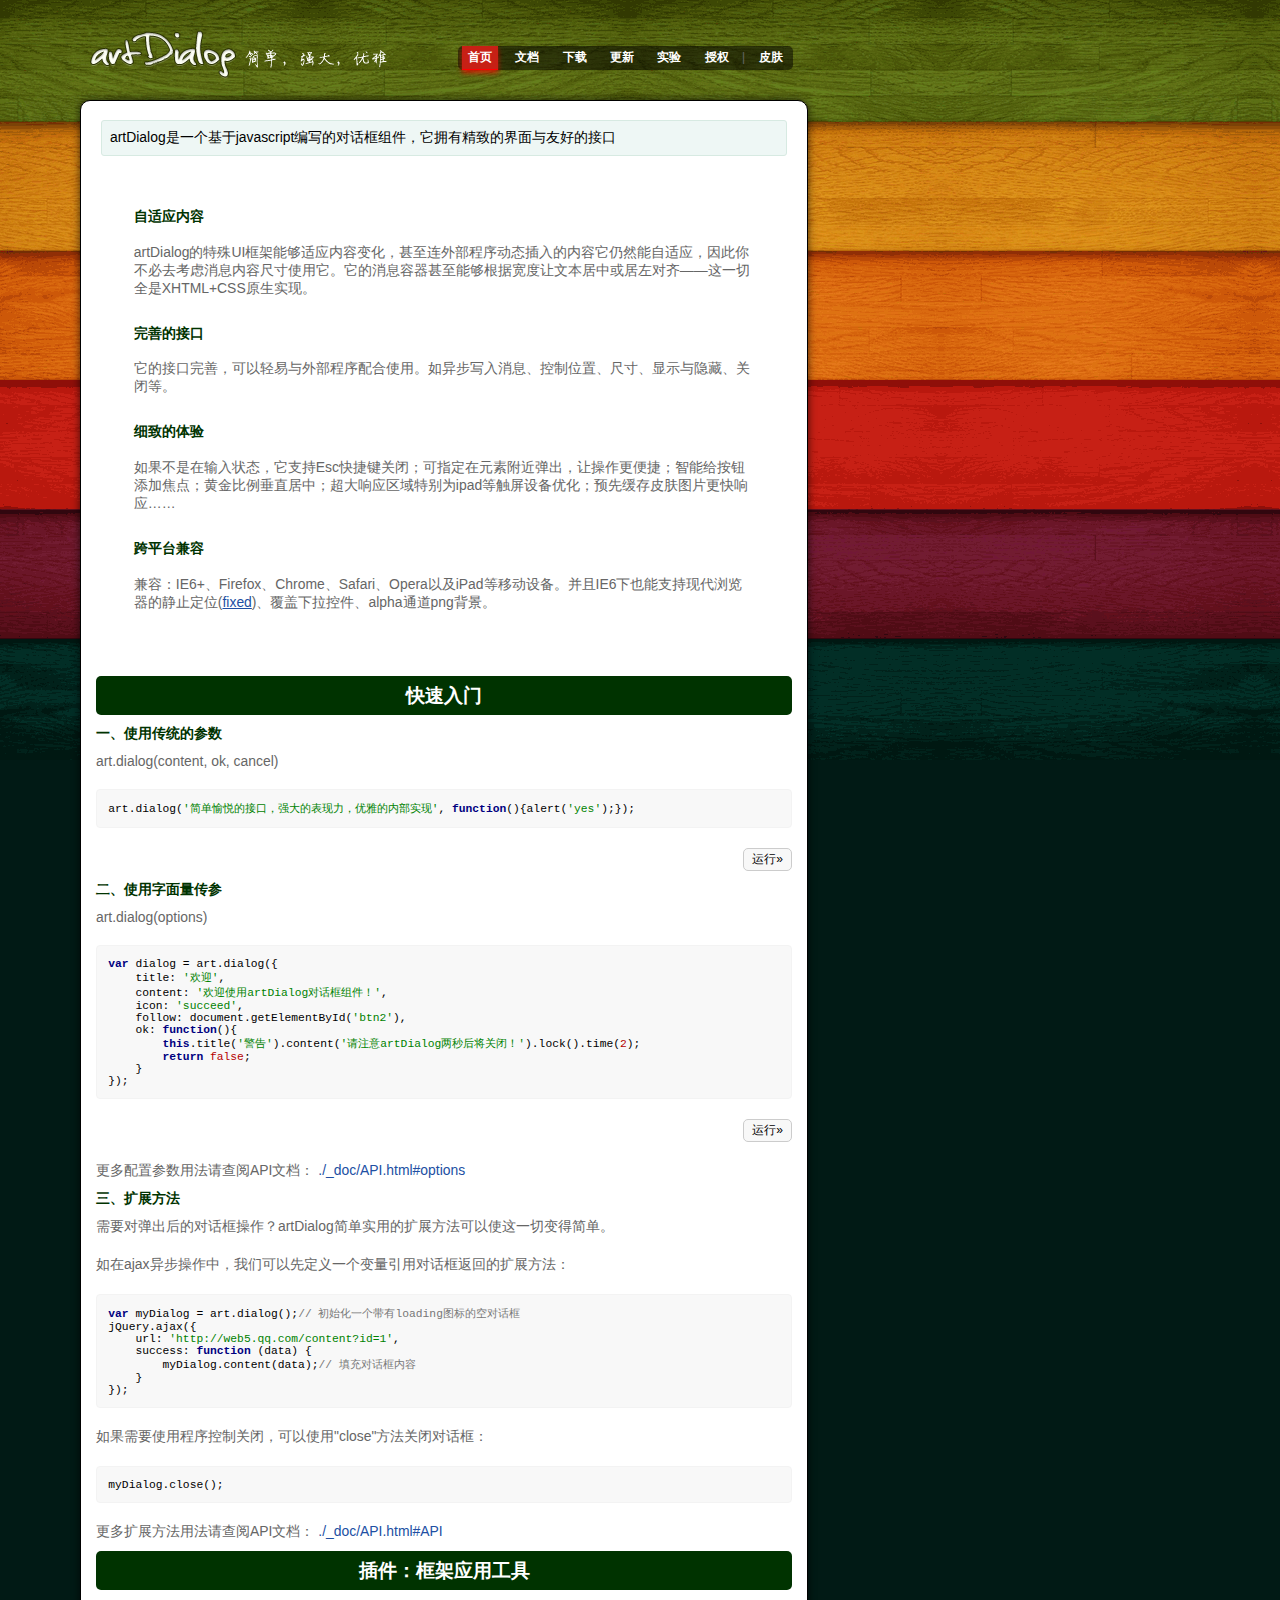
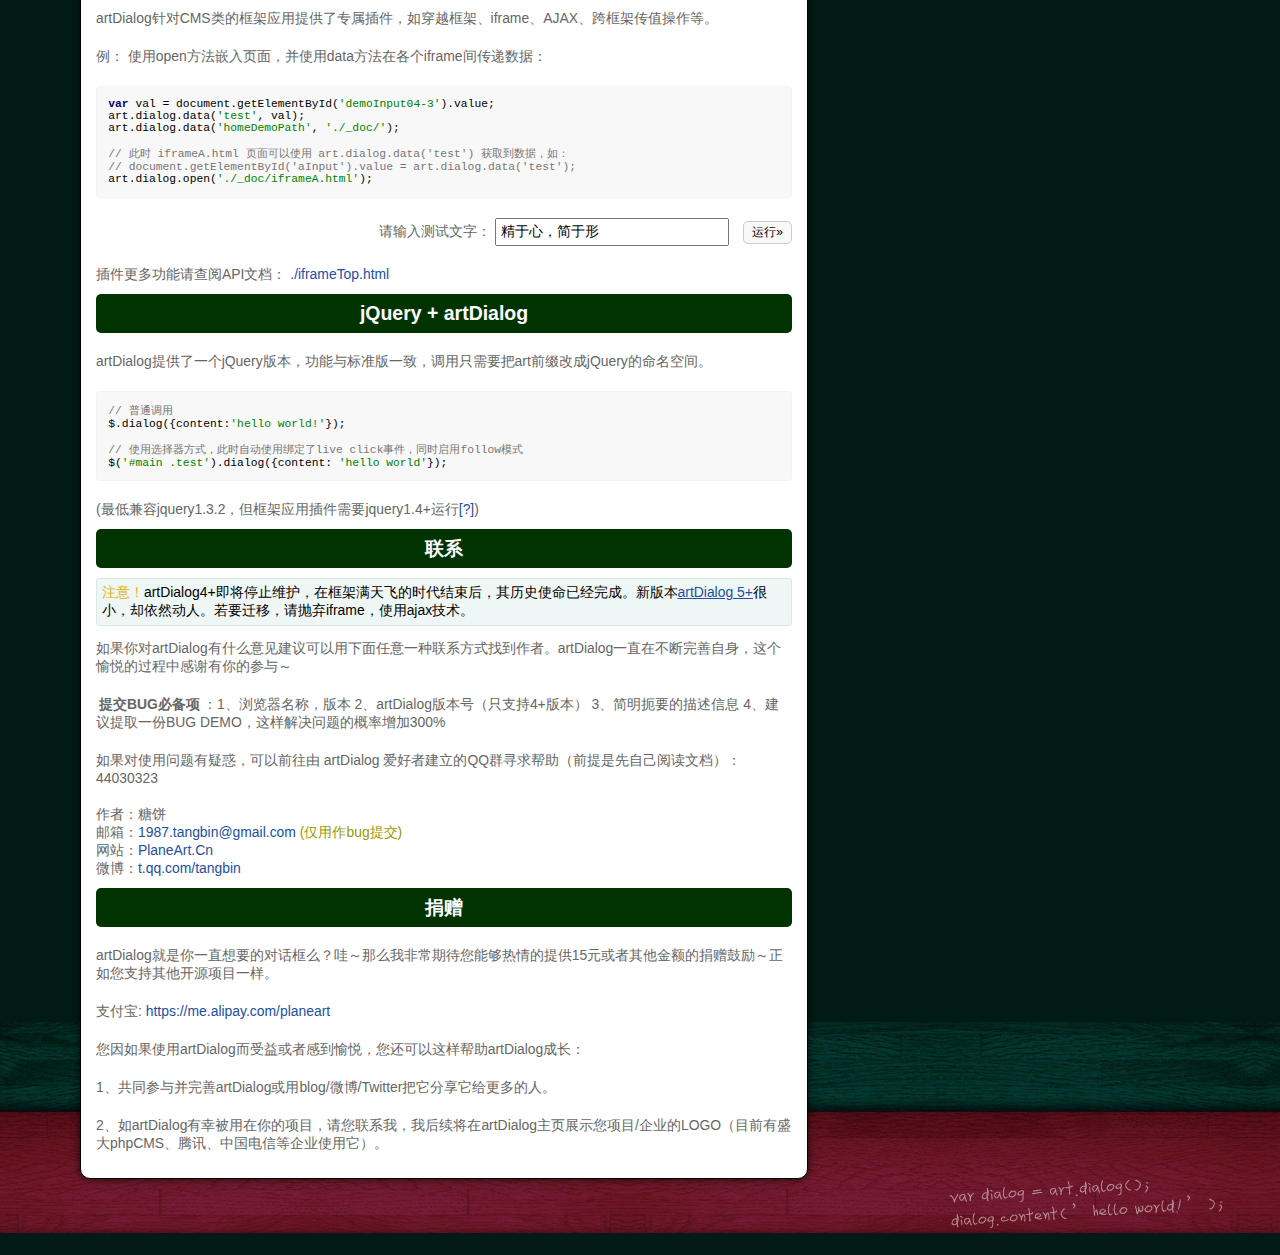
<file: src/TravelAgent.Web/TravelAgent.Web/artDialog/index.html>
<!DOCTYPE html PUBLIC "-//W3C//DTD XHTML 1.0 Transitional//EN" "http://www.w3.org/TR/xhtml1/DTD/xhtml1-transitional.dtd">
<html xmlns="http://www.w3.org/1999/xhtml">
<head>
<meta http-equiv="Content-Type" content="text/html; charset=utf-8" />
<title>artDialog</title>
<meta name="keywords" content="artDialog,javascript,dialog,jQuery" />
<meta name="description" content="artDialog是一个精巧的web对话框组件，压缩后只有十多KB，并且不依赖其他框架。" />
<script>
// skin demo
(function() {
	var _skin, _jQuery;
	var _search = window.location.search;
	if (_search) {
		_skin = _search.split('demoSkin=')[1];
		_jQuery = _search.indexOf('jQuery=true') !== -1;
		if (_jQuery) document.write('<scr'+'ipt src="jquery-1.6.2.min.js"></sc'+'ript>');
	};
	
	document.write('<scr'+'ipt src="artDialog.source.js?skin=' + (_skin || 'default') +'"></sc'+'ript>');
	window._isDemoSkin = !!_skin;
})();
</script>
<script src="./plugins/iframeTools.source.js"></script>
<script src="./_doc/demo.js"></script>
<script src="./_doc/highlight/highlight.pack.js"></script>
<script src="./_doc/highlight/languages/javascript.js"></script>
<script>
hljs.tabReplace = '    ';
hljs.initHighlightingOnLoad();
</script>
<link href="./_doc/demo.css" rel="stylesheet" type="text/css" />
<link rel="stylesheet" href="./_doc/highlight/styles/magula.css" />
</head>

<body>
<div id="doc">
  <div id="header">
    <h1 id="logo"><a href="index.html">artDialog</a></h1>
    <ul id="nav" class="nav">
      <li><a href="index.html" class="home">首页</a></li>
      <li><a href="./_doc/API.html" class="api">文档</a></li>
      <li><a href="./_doc/down.html" class="down">下载</a></li>
      <li><a href="./_doc/log.html" class="log">更新</a></li>
      <li><a href="./_doc/labs.html" class="labs">实验</a></li>
      <li><a href="./_doc/license.html" class="license">授权</a></li>
      |
      <li><a href="#" id="nav-skin">皮肤</a></li>
    </ul>
  </div>
  <div id="main">
    <div class="tips" style="margin:4px 5px; padding:8px; background:#EEF7F5; text-align:left; color:#000; border-radius:3px; border:1px solid #D7EAE2; ">artDialog是一个基于javascript编写的对话框组件，它拥有精致的界面与友好的接口</div>
    <dl class="about">
      <dt>自适应内容</dt>
      <dd>artDialog的特殊UI框架能够适应内容变化，甚至连外部程序动态插入的内容它仍然能自适应，因此你不必去考虑消息内容尺寸使用它。它的消息容器甚至能够根据宽度让文本居中或居左对齐——这一切全是XHTML+CSS原生实现。</dd>
      <dt>完善的接口</dt>
      <dd>它的接口完善，可以轻易与外部程序配合使用。如异步写入消息、控制位置、尺寸、显示与隐藏、关闭等。</dd>
      <dt>细致的体验</dt>
      <dd>如果不是在输入状态，它支持Esc快捷键关闭；可指定在元素附近弹出，让操作更便捷；智能给按钮添加焦点；黄金比例垂直居中；超大响应区域特别为ipad等触屏设备优化；预先缓存皮肤图片更快响应……</dd>
      <dt>跨平台兼容</dt>
      <dd>兼容：IE6+、Firefox、Chrome、Safari、Opera以及iPad等移动设备。并且IE6下也能支持现代浏览器的静止定位(<a href="http://www.planeart.cn/?p=877" target="_blank" title="阅读作者ie6Fixed相关博文" style="text-decoration:underline">fixed</a>)、<!--[if gte IE 7]><!-->覆盖下拉控件<!--<![endif]--><!--[if lt IE 7]><select><option>覆盖下拉控件</option></select><![endif]-->、alpha通道png背景。</dd>
    </dl>
    <h2>快速入门</h2>
    <h3>一、使用传统的参数</h3>
    <p>art.dialog(content, ok, cancel)</p>
    <div id="demoCode01">
      <pre><code class=" javascript">art.dialog('简单愉悦的接口，强大的表现力，优雅的内部实现', function(){alert('yes');});</code></pre>
    </div>
    <p class="buttons">
      <button class="runCode" id="btn1" title="btn1" name="demoCode01">运行&raquo;</button>
    </p>
    <h3>二、使用字面量传参</h3>
    <p>art.dialog(options)</p>
    <div id="demoCode02">
      <pre><code class=" javascript">var dialog = art.dialog({
    title: '欢迎',
	content: '欢迎使用artDialog对话框组件！',
	icon: 'succeed',
    follow: document.getElementById('btn2'),
    ok: function(){
        this.title('警告').content('请注意artDialog两秒后将关闭！').lock().time(2);
        return false;
    }
});
</code></pre>
    </div>
    <p class="buttons">
      <button class="runCode" id="btn2" title="btn2" name="demoCode02">运行&raquo;</button>
    </p>
    <p>更多配置参数用法请查阅API文档： <a href="./_doc/API.html#options">./_doc/API.html#options</a></p>
    <h3>三、扩展方法</h3>
    <p>需要对弹出后的对话框操作？artDialog简单实用的扩展方法可以使这一切变得简单。</p>
    <p>如在ajax异步操作中，我们可以先定义一个变量引用对话框返回的扩展方法：</p>
    <pre><code class=" javascript">var myDialog = art.dialog();// 初始化一个带有loading图标的空对话框
jQuery.ajax({
	url: 'http://web5.qq.com/content?id=1',
    success: function (data) {
        myDialog.content(data);// 填充对话框内容
    }
});
</code></pre>
    <p>如果需要使用程序控制关闭，可以使用"close"方法关闭对话框：</p>
    <pre><code class=" javascript">myDialog.close();</code></pre>
    <p>更多扩展方法用法请查阅API文档： <a href="./_doc/API.html#API">./_doc/API.html#API</a></p>
    <h2>插件：框架应用工具</h2>
    <p>artDialog针对CMS类的框架应用提供了专属插件，如穿越框架、iframe、AJAX、跨框架传值操作等。</p>
    <p>例： 使用open方法嵌入页面，并使用data方法在各个iframe间传递数据：</p>
    <div id="demoCode04-3">
      <pre><code class="javascript">var val = document.getElementById('demoInput04-3').value;
art.dialog.data('test', val);
art.dialog.data('homeDemoPath', './_doc/');

// 此时 iframeA.html 页面可以使用 art.dialog.data('test') 获取到数据，如：
// document.getElementById('aInput').value = art.dialog.data('test');
art.dialog.open('./_doc/iframeA.html');
</code></pre>
    </div>
    <p class="buttons"> 请输入测试文字：
      <input id="demoInput04-3" title="demoInput04-3" type="text" value="精于心，简于形" style="padding:4px; width:16em; margin-right:10px" />
      <button class="runCode" name="demoCode04-3">运行&raquo;</button>
    </p>
    <p>插件更多功能请查阅API文档： <a target="_blank" href="./iframeTop.html">./iframeTop.html</a></p>
    <h2>jQuery + artDialog</h2>
    <p>artDialog提供了一个jQuery版本，功能与标准版一致，调用只需要把art前缀改成jQuery的命名空间。</p>
    <pre><code class=" javascript">// 普通调用
$.dialog({content:'hello world!'});

// 使用选择器方式，此时自动使用绑定了live click事件，同时启用follow模式
$('#main .test').dialog({content: 'hello world'});</code></pre>
<p>(最低兼容jquery1.3.2，但框架应用插件需要jquery1.4+运行<a href="#?" title="jQuery版本小于1.4不能获取iframe内部尺寸，导致open方法无法自适应内容尺寸">[?]</a>)</p>
    <h2>联系</h2>


<div style="margin:4px 0; padding:5px; background:#EEF7F5; text-align:left; color:#000; border-radius:3px; border:1px solid #D7EAE2;" class="tips"><span style="color:#DFB113">注意！</span>artDialog4+即将停止维护，在框架满天飞的时代结束后，其历史使命已经完成。新版本<a href="https://github.com/aui/artDialog" style="text-decoration:underline;">artDialog 5+</a>很小，却依然动人。若要迁移，请抛弃iframe，使用ajax技术。</div>

    <p>如果你对artDialog有什么意见建议可以用下面任意一种联系方式找到作者。artDialog一直在不断完善自身，这个愉悦的过程中感谢有你的参与～</p>
    <p><strong>提交BUG必备项</strong>：1、浏览器名称，版本 2、artDialog版本号（只支持4+版本） 3、简明扼要的描述信息 4、建议提取一份BUG DEMO，这样解决问题的概率增加300%</p>
    <p>如果对使用问题有疑惑，可以前往由 artDialog 爱好者建立的QQ群寻求帮助（前提是先自己阅读文档）： 44030323 </p>
    <p>作者：糖饼<br />
      邮箱：<span id="myEmail"></span> <span style="color:#990">(仅用作bug提交)</span><br />
      网站：<a href="http://www.planeart.cn" target="_blank">PlaneArt.Cn</a><br />
      微博：<a href="http://t.qq.com/tangbin">t.qq.com/tangbin</a></p>
    <h2>捐赠</h2>
    <p>artDialog就是你一直想要的对话框么？哇～那么我非常期待您能够热情的提供15元或者其他金额的捐赠鼓励～正如您支持其他开源项目一样。</p>
    <p>支付宝: <a href="https://me.alipay.com/planeart" target="_blank">https://me.alipay.com/planeart</a></p>
    <p>您因如果使用artDialog而受益或者感到愉悦，您还可以这样帮助artDialog成长：</p>
    <p> 1、共同参与并完善artDialog或用blog/微博/Twitter把它分享它给更多的人。</p>
    <p> 2、如artDialog有幸被用在你的项目，请您联系我，我后续将在artDialog主页展示您项目/企业的LOGO（目前有盛大phpCMS、腾讯、中国电信等企业使用它）。</p>
  </div>
  <div id="footer"></div>
</div>
<script>
(function(){
	var myMail = 1987 + '.' + 'tangbin' + '@' + 'gmail.com';
	myMail = '<a href="mailto:' + myMail + '">' + myMail + '</a>';
	document.getElementById('myEmail').innerHTML = myMail;
	

})();
</script>
<script>_isDemoSkin && window._demoSkin && _demoSkin();</script>
</body>
</html>
</file>
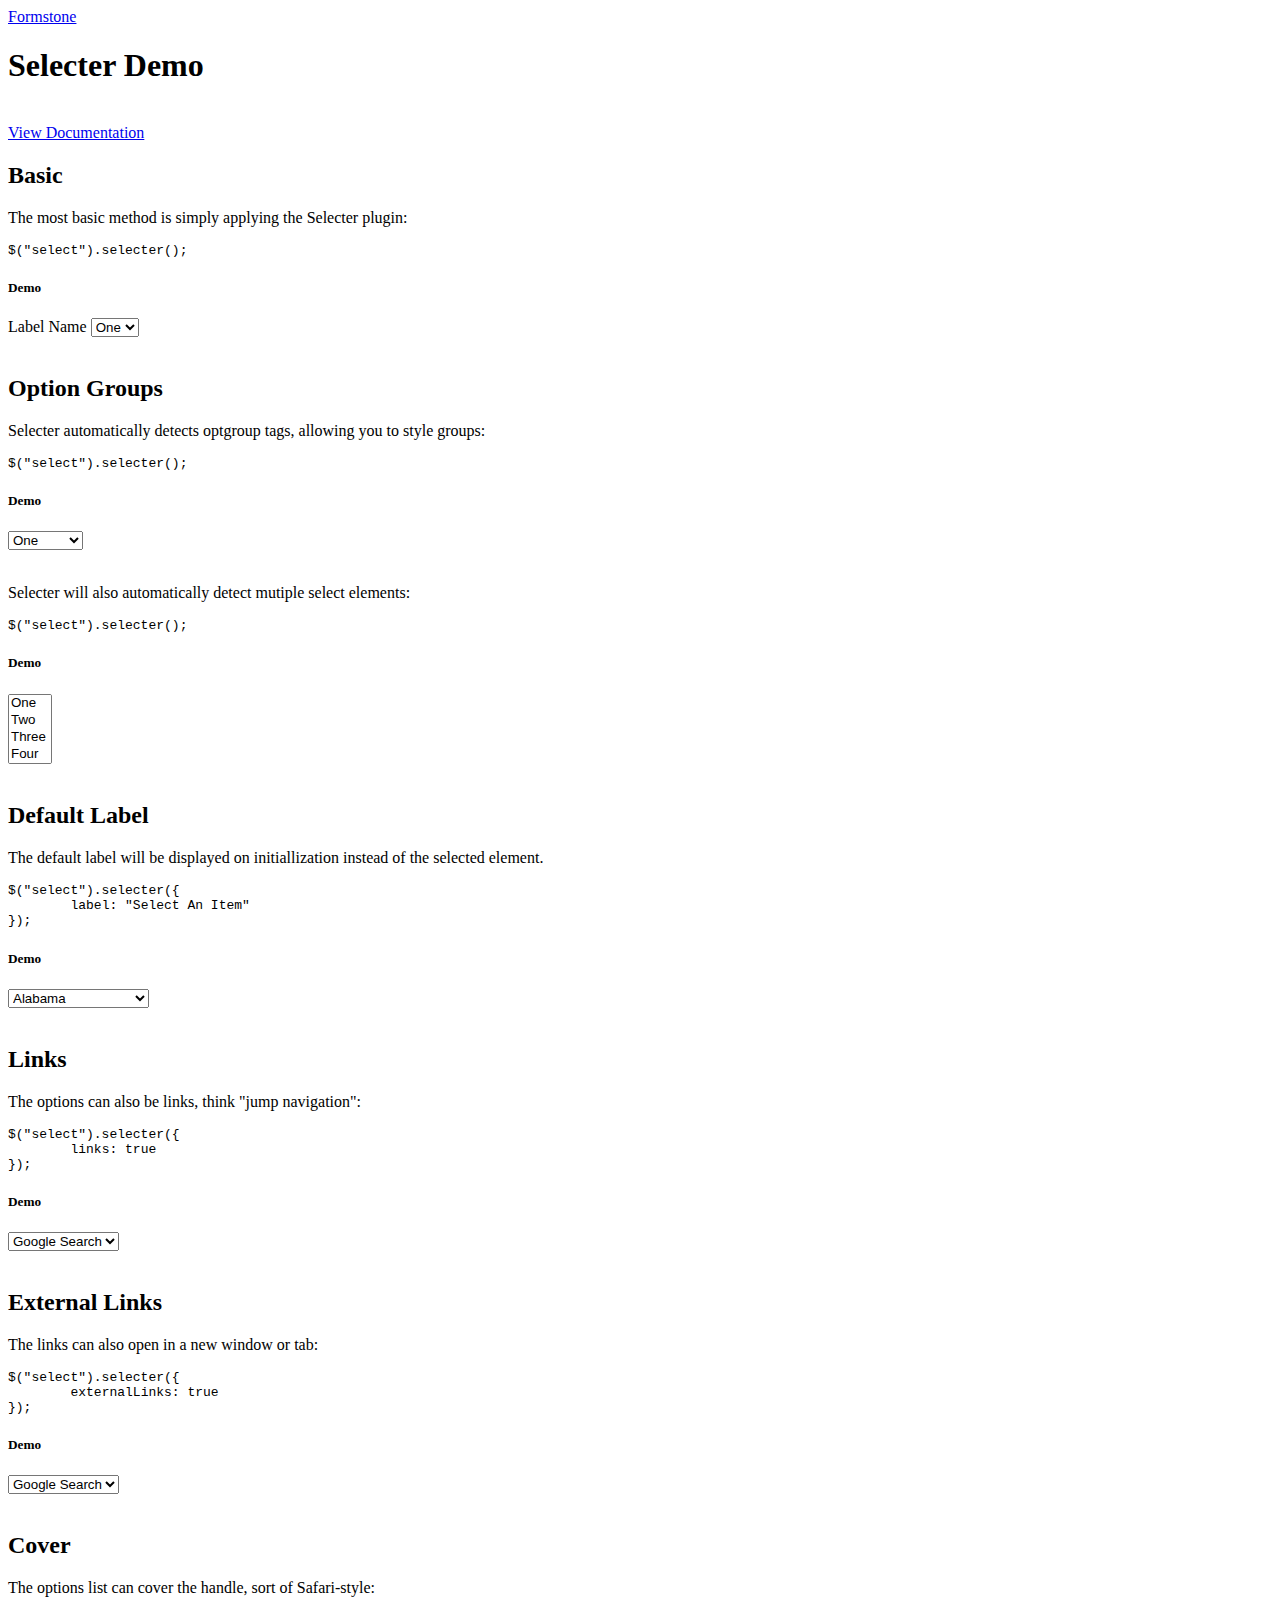
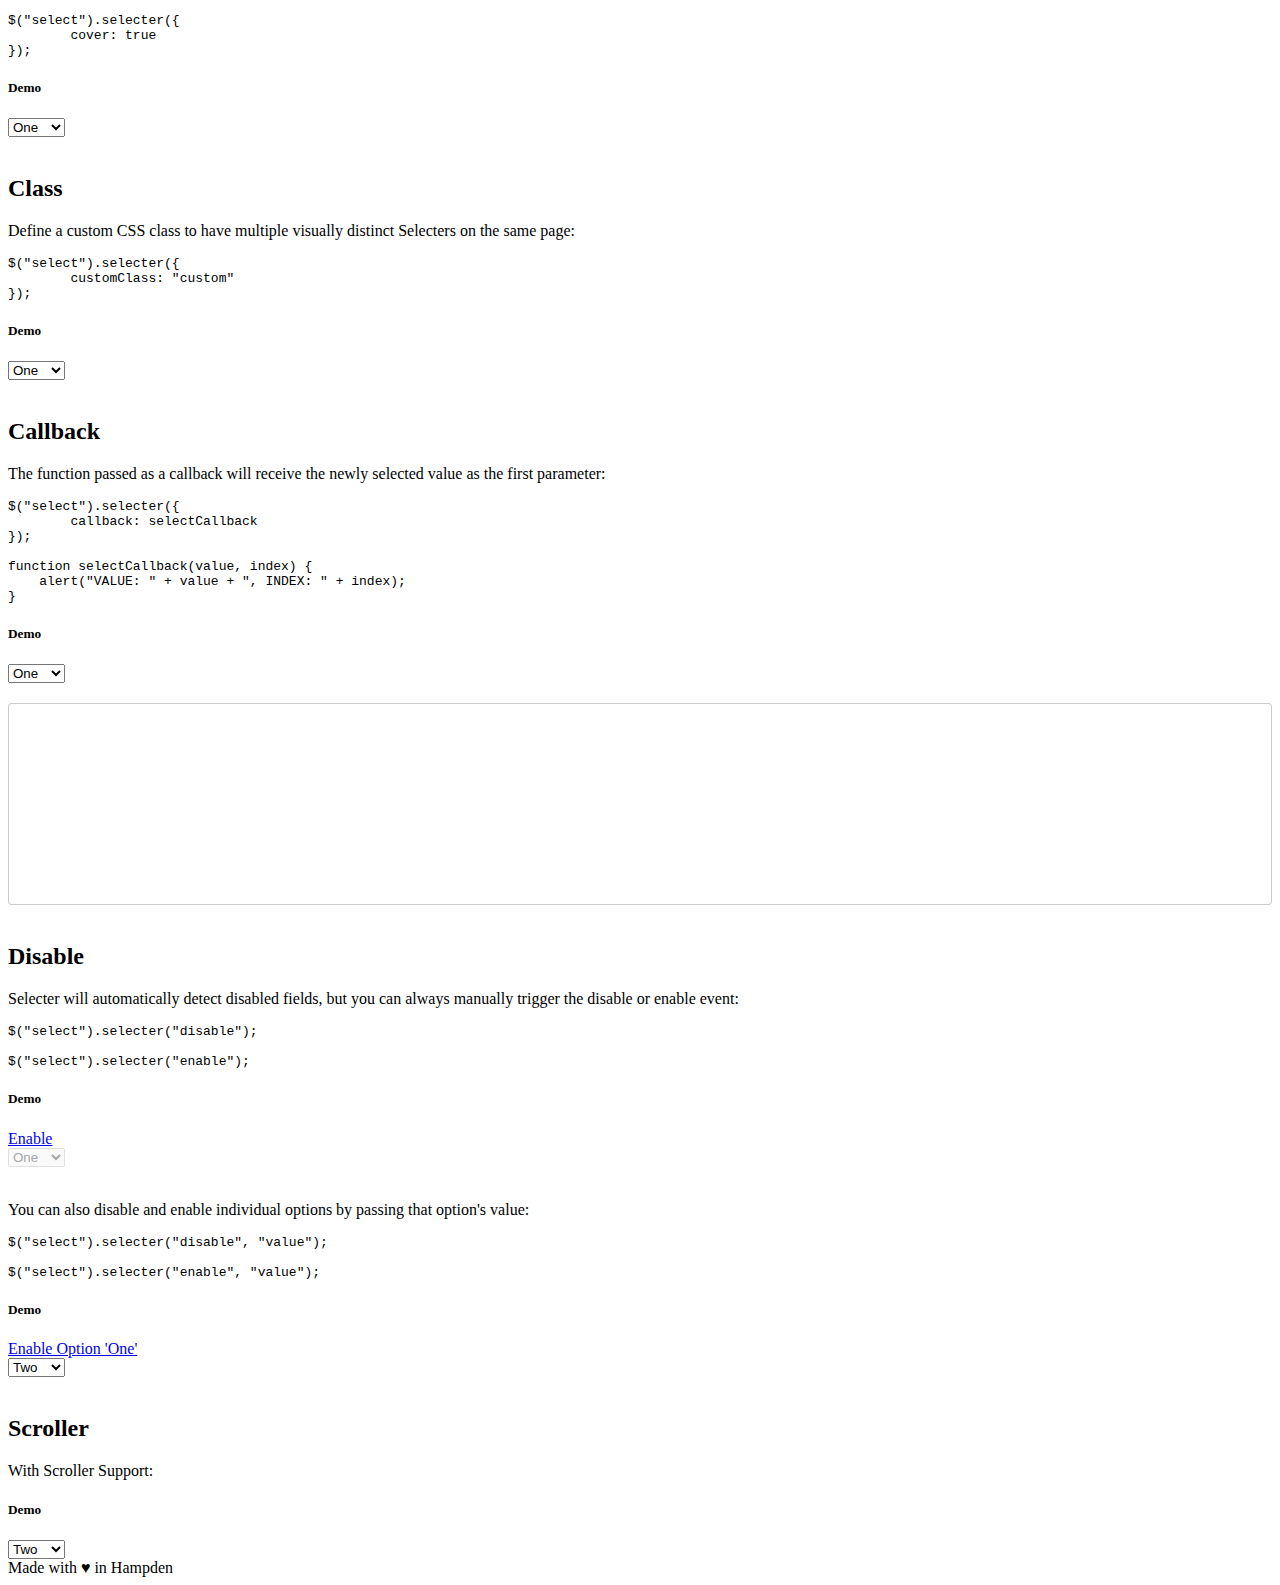
<file: src/TravelAgent.Web/TravelAgent.Web/guide/js/Selecter/demo/index.html>
<!DOCTYPE html>
<html lang="en">
	<head>
		<meta name="viewport" content="initial-scale=1, maximum-scale=1, user-scalable=no">
		<meta http-equiv="X-UA-Compatible" content="IE=Edge" />

		<title>Selecter Demo</title>

		<link href="http://formstone.it/css/demo.css" rel="stylesheet" type="text/css" media="all" />

		<!--[if LTE IE 8]>
			<link href="http://formstone.it/css/demo.ie.css" rel="stylesheet" type="text/css" media="all" />
		<![endif]-->

		<script src="http://formstone.it/js/demo.js"></script>

		<link href="../jquery.fs.selecter.css" rel="stylesheet" type="text/css" media="all" />
		<script src="../jquery.fs.selecter.js"></script>

		<link href="http://formstone.it/components/Scroller/jquery.fs.scroller.css" rel="stylesheet" type="text/css" media="all" />
		<script src="http://formstone.it/components/Scroller/jquery.fs.scroller.js"></script>

		<style>
			.selecter.custom { max-width: 500px; }
			.selecter.custom .selecter-selected { border-width: 2px; }
			.selecter.custom .selecter-options { border-width: 0 2px 2px; padding: 1%; }
			.selecter.custom .selecter-item { border-radius: 3px !important; border: none; margin: 0 0 1%; }
			.selecter.custom .selecter-item:last-child { margin: 0; }

			.callback_output { background: #fff; border: 1px solid #ccc; border-radius: 3px; height: 200px; overflow-y: scroll; overflow-x: hidden; margin: 20px 0 0; padding: 0 20px; }
		    .callback_output p:first-child { font-weight: 600; }

			.selecter.multiple { border: 1px solid #ccc; border-radius: 3px; }
		    .selecter.multiple .selecter-options { border: none; }
		</style>

		<script>
			$(document).ready(function() {
				// All
				$("select").not(".selecter_callback, .selecter_test").selecter();

				// Callback
				$("select.selecter_callback").selecter({
					callback: selectCallback
				});

				function selectCallback(value, index) {
					$(".callback_output").prepend("<p>VALUE: " + value + ", INDEX: " + index + "</p>");
				}

				// Disabled
				$(".toggle_selecter").on("click", toggleEnabled);
				if (!$(".selecter_disabled").is(":disabled")) {
					$(".toggle_selecter").text("Disable");
				} else {
					$(".toggle_selecter").text("Enable");
				}

				function toggleEnabled(e) {
					e.preventDefault();

					if ($(".selecter_disabled").is(":disabled")) {
						$(".selecter_disabled").selecter("enable");
						$(".toggle_selecter").text("Disable");
					} else {
						$(".selecter_disabled").selecter("disable");
						$(".toggle_selecter").text("Enable");
					}
				}

				// Disabled Option
				$(".toggle_selecter_option").on("click", toggleEnabledOption);
				if (!$(".selecter_disabled_option option").eq(0).is(":disabled")) {
					$(".toggle_selecter_option").text("Disable Option 'One'");
				} else {
					$(".toggle_selecter_option").text("Enable Option 'One'");
				}

				function toggleEnabledOption(e) {
					e.preventDefault();

					if ($(".selecter_disabled_option option").eq(0).is(":disabled")) {
						$(".selecter_disabled_option").selecter("enable", "1");
						$(".toggle_selecter_option").text("Disable Option 'One'");
					} else {
						$(".selecter_disabled_option").selecter("disable", "1");
						$(".toggle_selecter_option").text("Enable Option 'One'");
					}
				}
			});
		</script>
	</head>
	<body class="gridlock demo">
		<header id="header">
			<div class="row">
				<div class="all-full">
					<a href="http://formstone.it/" class="branding">Formstone</a>
				</div>
			</div>
		</header>
		<article class="row page">
			<div class="mobile-full tablet-full desktop-8 desktop-push-2">
				<header class="header">
					<h1>Selecter Demo</h1>
					<!-- <p>A technical demonstration of the jQuery plugin.</p> -->
					<br>
					<a href="http://formstone.it/selecter/" class="button">View Documentation</a>
				</header>

				<!-- BASIC -->
				<h2>Basic</h2>
				<p>The most basic method is simply applying the Selecter plugin:</p>

				<pre class="example"><code class="language-javascript">$("select").selecter();</code></pre>

				<h5>Demo</h5>
				<form action="#" method="GET">
					<label for="selecter_basic">Label Name</label>
					<select name="selecter_basic" id="selecter_basic" class="selecter_basic">
						<option>One</option>
						<option>Two</option>
					</select>
				</form>

				<br>

				<!-- OPTION GROUPS -->
				<h2>Option Groups</h2>
				<p>Selecter automatically detects optgroup tags, allowing you to style groups:</p>

				<pre class="example"><code class="language-javascript">$("select").selecter();</code></pre>

				<h5>Demo</h5>
				<form action="#" method="GET">
					<select name="selecter_basic" class="selecter_basic">
						<optgroup label="Group One">
							<option value="1">One</option>
							<option value="2">Two</option>
							<option value="3">Three</option>
						</optgroup>
						<optgroup label="Group One">
							<option value="4">Four</option>
							<option value="5">Five</option>
							<option value="6">Six</option>
							<option value="7">Seven</option>
						</optgroup>
						<optgroup label="Group Three">
							<option value="8">Eight</option>
							<option value="9">Nine</option>
							<option value="10">Ten</option>
						</optgroup>
					</select>
				</form>

				<br>

				<!-- MULTIPLE -->
				<p>Selecter will also automatically detect mutiple select elements:</p>

				<pre class="example"><code class="language-javascript">$("select").selecter();</code></pre>

				<h5>Demo</h5>
				<form action="#" method="GET">
					<select name="selecter_multiple" class="selecter_multiple" multiple="multiple">
						<option value="1">One</option>
						<option value="2">Two</option>
						<option value="3">Three</option>
						<option value="4">Four</option>
						<option value="5">Five</option>
						<option value="6">Six</option>
						<option value="7">Seven</option>
						<option value="8">Eight</option>
						<option value="9">Nine</option>
						<option value="10">Ten</option>
					</select>
				</form>

				<br>

				<!-- DEFAULT LABEL -->
				<h2>Default Label</h2>
				<p>The default label will be displayed on initiallization instead of the selected element.</p>

				<pre class="example"><code class="language-javascript">$("select").selecter({
	label: "Select An Item"
});</code></pre>

				<h5>Demo</h5>
				<form action="#" method="GET">
					<select name="selecter_label" data-selecter-options='{"label":"Select A State"}'>
						<option value="AL">Alabama</option>
						<option value="AK">Alaska</option>
						<option value="AZ">Arizona</option>
						<option value="AR">Arkansas</option>
						<option value="CA">California</option>
						<option value="CO">Colorado</option>
						<option value="CT">Connecticut</option>
						<option value="DE">Delaware</option>
						<option value="DC">District Of Columbia</option>
						<option value="FL">Florida</option>
						<option value="GA">Georgia</option>
						<option value="HI">Hawaii</option>
						<option value="ID">Idaho</option>
						<option value="IL">Illinois</option>
						<option value="IN">Indiana</option>
						<option value="IA">Iowa</option>
						<option value="KS">Kansas</option>
						<option value="KY">Kentucky</option>
						<option value="LA">Louisiana</option>
						<option value="ME">Maine</option>
						<option value="MD">Maryland</option>
						<option value="MA">Massachusetts</option>
						<option value="MI">Michigan</option>
						<option value="MN">Minnesota</option>
						<option value="MS">Mississippi</option>
						<option value="MO">Missouri</option>
						<option value="MT">Montana</option>
						<option value="NE">Nebraska</option>
						<option value="NV">Nevada</option>
						<option value="NH">New Hampshire</option>
						<option value="NJ">New Jersey</option>
						<option value="NM">New Mexico</option>
						<option value="NY">New York</option>
						<option value="NC">North Carolina</option>
						<option value="ND">North Dakota</option>
						<option value="OH">Ohio</option>
						<option value="OK">Oklahoma</option>
						<option value="OR">Oregon</option>
						<option value="PA">Pennsylvania</option>
						<option value="RI">Rhode Island</option>
						<option value="SC">South Carolina</option>
						<option value="SD">South Dakota</option>
						<option value="TN">Tennessee</option>
						<option value="TX">Texas</option>
						<option value="UT">Utah</option>
						<option value="VT">Vermont</option>
						<option value="VA">Virginia</option>
						<option value="WA">Washington</option>
						<option value="WV">West Virginia</option>
						<option value="WI">Wisconsin</option>
						<option value="WY">Wyoming</option>
					</select>
				</form>

				<br>

				<!-- LINKS -->
				<h2>Links</h2>
				<p>The options can also be links, think "jump navigation":</p>

				<pre class="example"><code class="language-javascript">$("select").selecter({
	links: true
});</code></pre>

				<h5>Demo</h5>
				<form action="#" method="GET">
					<select name="selecter_links" data-selecter-options='{"label":"Jump Sites","links":"true"}'>
						<option value="http://google.com">Google Search</option>
						<option value="http://boingboing.com">BoingBoing</option>
						<option value="http://cnn.com">CNN News</option>
					</select>
				</form>

				<br>

				<!-- EXTERNAL LINKS -->
				<h2>External Links</h2>
				<p>The links can also open in a new window or tab:</p>

				<pre class="example"><code class="language-javascript">$("select").selecter({
	externalLinks: true
});</code></pre>

				<h5>Demo</h5>
				<form action="#" method="GET">
					<select name="selecter_links_external" data-selecter-options='{"label":"Jump Sites","external":"true"}'>
						<option value="http://google.com">Google Search</option>
						<option value="http://boingboing.com">BoingBoing</option>
						<option value="http://cnn.com">CNN News</option>
					</select>
				</form>

				<br>

				<!-- COVER -->
				<h2>Cover</h2>
				<p>The options list can cover the handle, sort of Safari-style:</p>

				<pre class="example"><code class="language-javascript">$("select").selecter({
	cover: true
});</code></pre>

				<h5>Demo</h5>
				<form action="#" method="GET">
					<select name="selecter_cover" data-selecter-options='{"cover":"true"}'>
						<option value="1">One</option>
						<option value="2">Two</option>
						<option value="3">Three</option>
						<option value="4">Four</option>
						<option value="5">Five</option>
					</select>
				</form>

				<br>

				<!-- CLASS -->
				<h2>Class</h2>
				<p>Define a custom CSS class to have multiple visually distinct Selecters on the same page:</p>

				<pre class="example"><code class="language-javascript">$("select").selecter({
	customClass: "custom"
});</code></pre>

				<h5>Demo</h5>
				<form action="#" method="GET">
					<select name="selecter_custom" data-selecter-options='{"customClass":"custom"}'>
						<option value="1">One</option>
						<option value="2">Two</option>
						<option value="3">Three</option>
						<option value="4">Four</option>
						<option value="5">Five</option>
					</select>
				</form>

				<br>

				<!-- CALLBACK -->
				<h2>Callback</h2>
				<p>The function passed as a callback will receive the newly selected value as the first parameter:</p>

				<pre class="example"><code class="language-javascript">$("select").selecter({
	callback: selectCallback
});

function selectCallback(value, index) {
    alert("VALUE: " + value + ", INDEX: " + index);
}</code></pre>

				<h5>Demo</h5>
				<form action="#" method="GET">
					<select name="selecter_callback" class="selecter_callback">
						<option value="1">One</option>
						<option value="2">Two</option>
						<option value="3">Three</option>
						<option value="4">Four</option>
						<option value="5">Five</option>
					</select>
				</form>
				<div class="callback_output"></div>

				<br>

				<!-- DISABLE -->
				<h2>Disable</h2>
				<p>Selecter will automatically detect disabled fields, but you can always manually trigger the disable or enable event:</p>

				<pre class="example"><code class="language-javascript">$("select").selecter("disable");

$("select").selecter("enable");</code></pre>

				<h5>Demo</h5>
				<a href="#" class="button small toggle_selecter">Enable</a>
				<form action="#" method="GET" class="clear_fix">
					<select name="selecter_disabled" class="selecter_disabled" disabled="disabled">
						<option value="1">One</option>
						<option value="2">Two</option>
						<option value="3">Three</option>
						<option value="4">Four</option>
						<option value="5">Five</option>
					</select>
				</form>

				<br>

				<!-- DISABLE ITEM -->
				<p>You can also disable and enable individual options by passing that option's value:</p>

				<pre class="example"><code class="language-javascript">$("select").selecter("disable", "value");

$("select").selecter("enable", "value");</code></pre>

				<h5>Demo</h5>
				<a href="#" class="button small toggle_selecter_option">Enable Option 'One'</a>
				<form action="#" method="GET">
					<select name="selecter_disabled_option" class="selecter_disabled_option">
						<option value="1" disabled="disabled">One</option>
						<option value="2">Two</option>
						<option value="3">Three</option>
						<option value="4">Four</option>
						<option value="5">Five</option>
					</select>
				</form>

				<br>

				<!-- Scroller -->
				<h2>Scroller</h2>
				<p>With Scroller Support:</p>

				<h5>Demo</h5>
				<form action="#" method="GET">
					<select name="selecter_scroll" class="selecter_scroll">
						<option value="1" disabled="disabled">One</option>
						<option value="2">Two</option>
						<option value="3">Three</option>
						<option value="4">Four</option>
						<option value="5">Five</option>
					</select>
				</form>

			</div>
		</article>

		<footer id="footer" class="row">
			<div class="all-full copyright">
				Made with &hearts; in Hampden
			</div>
		</footer>
	</body>
</html>
</file>
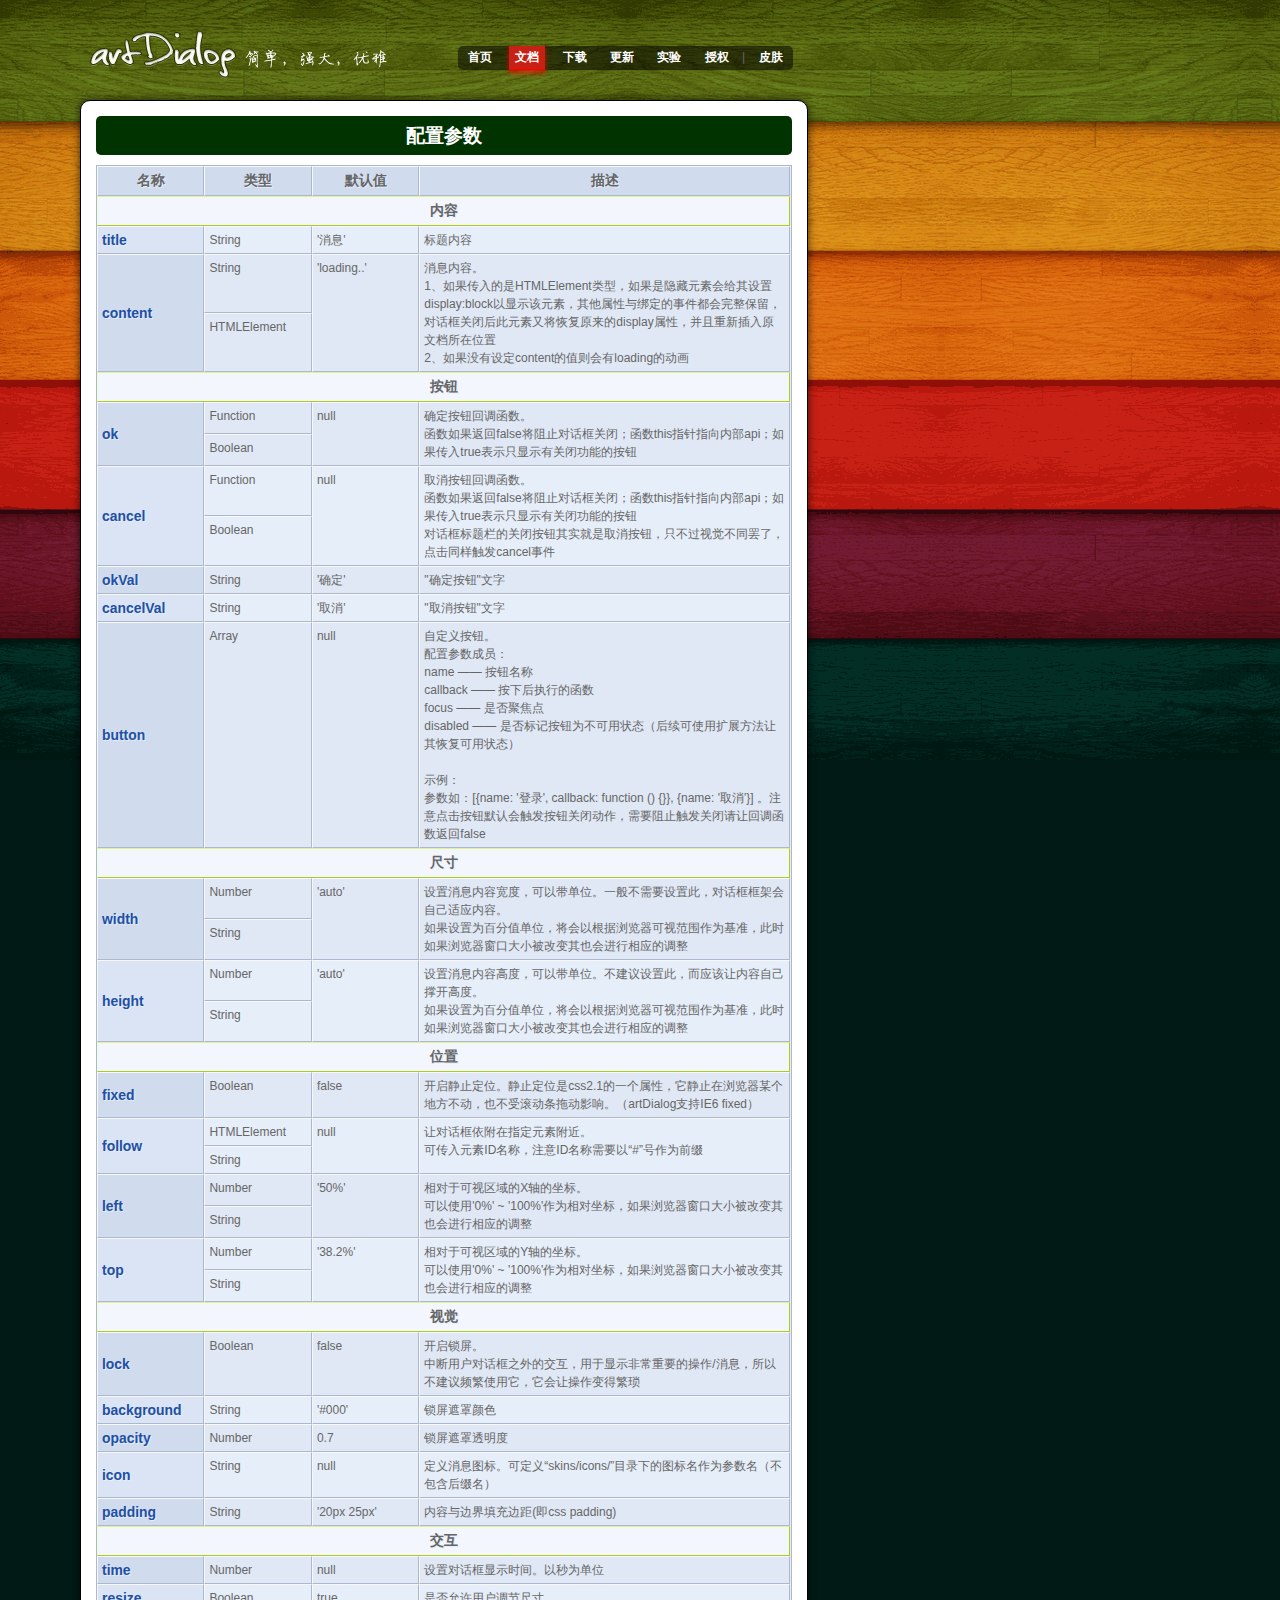
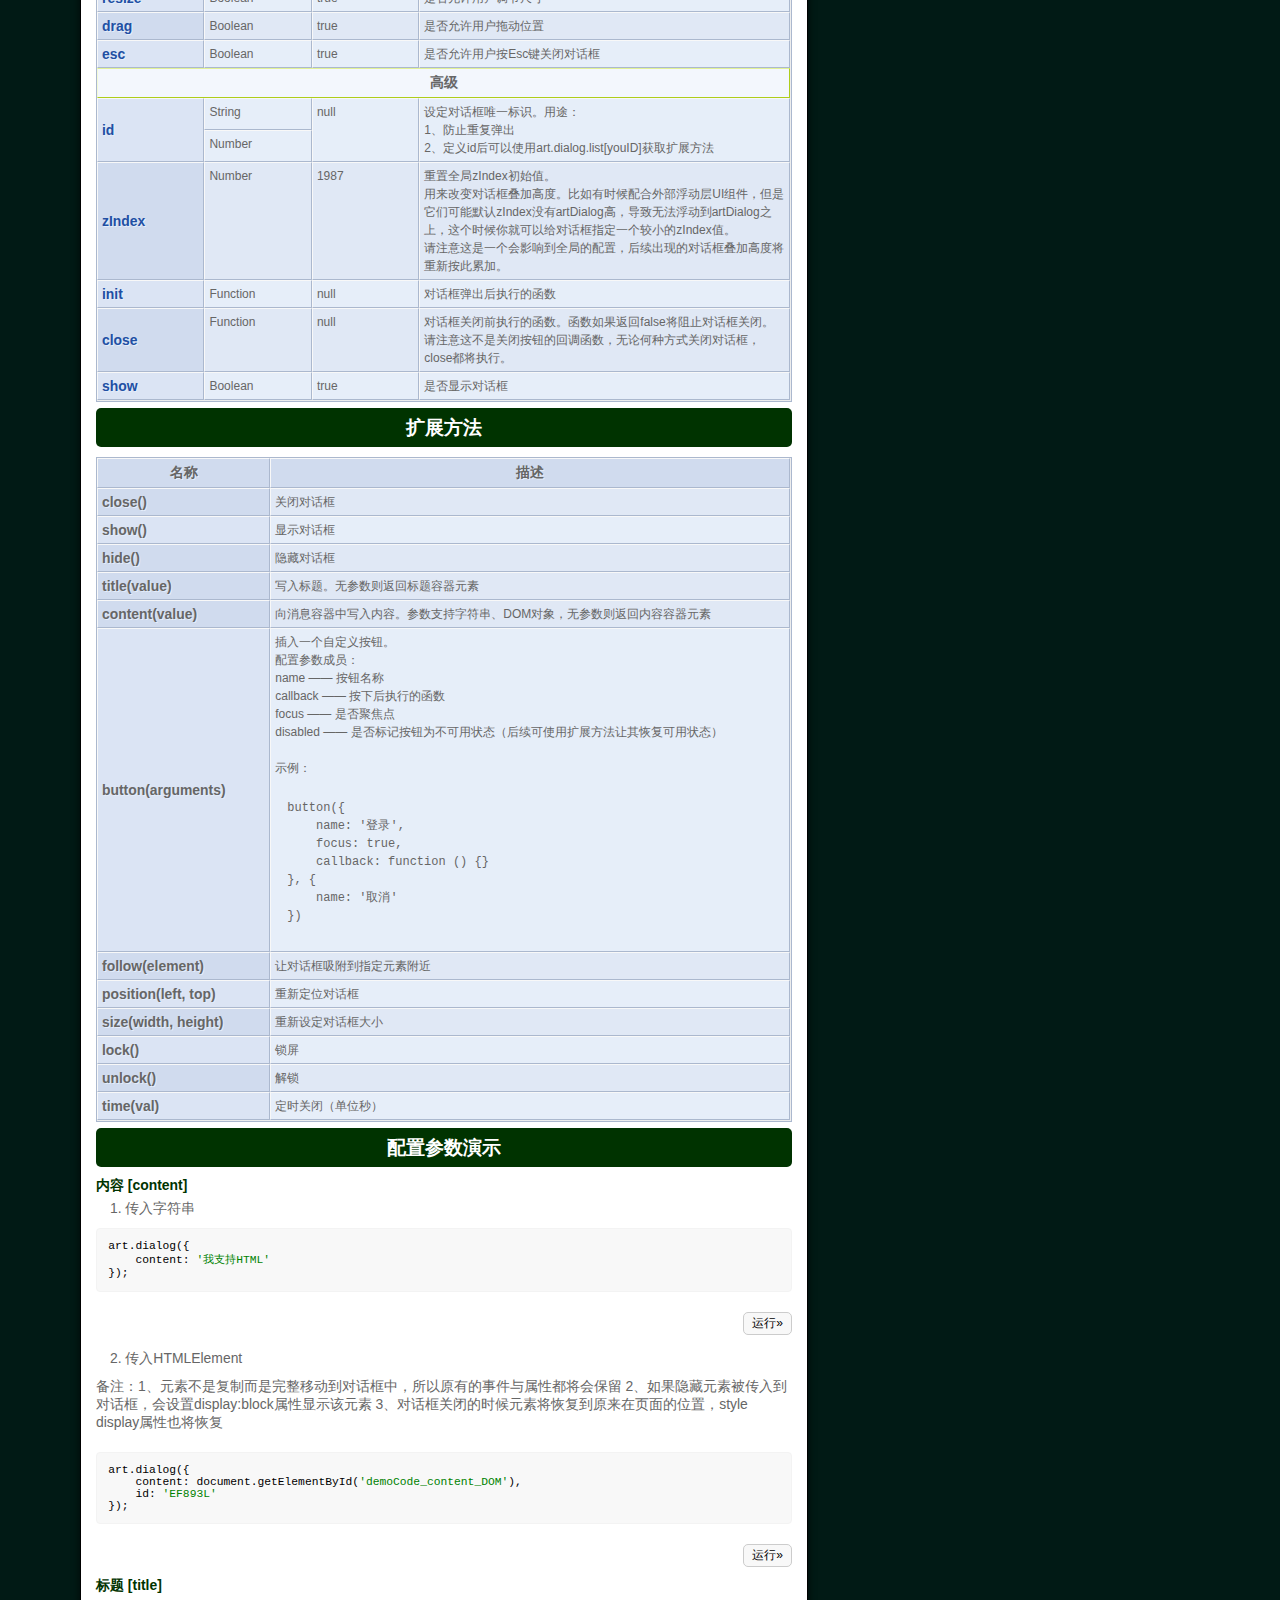
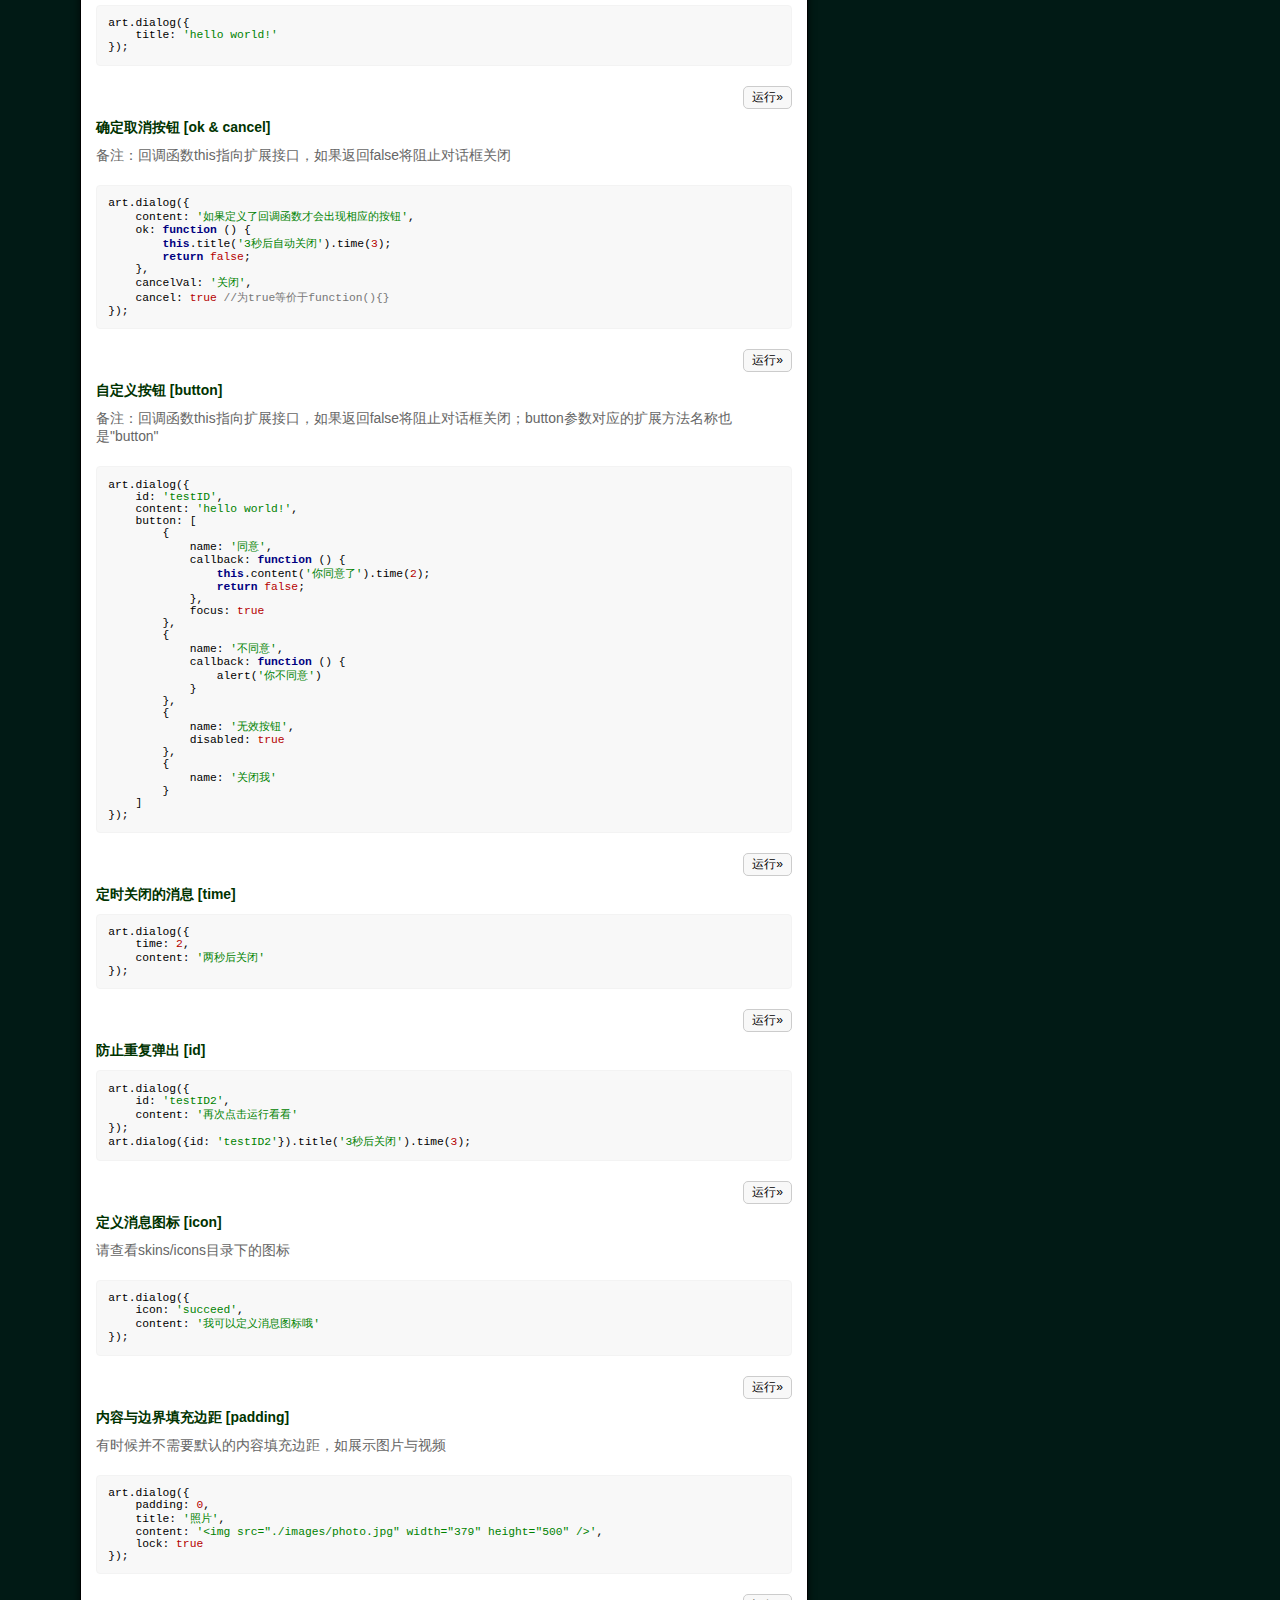
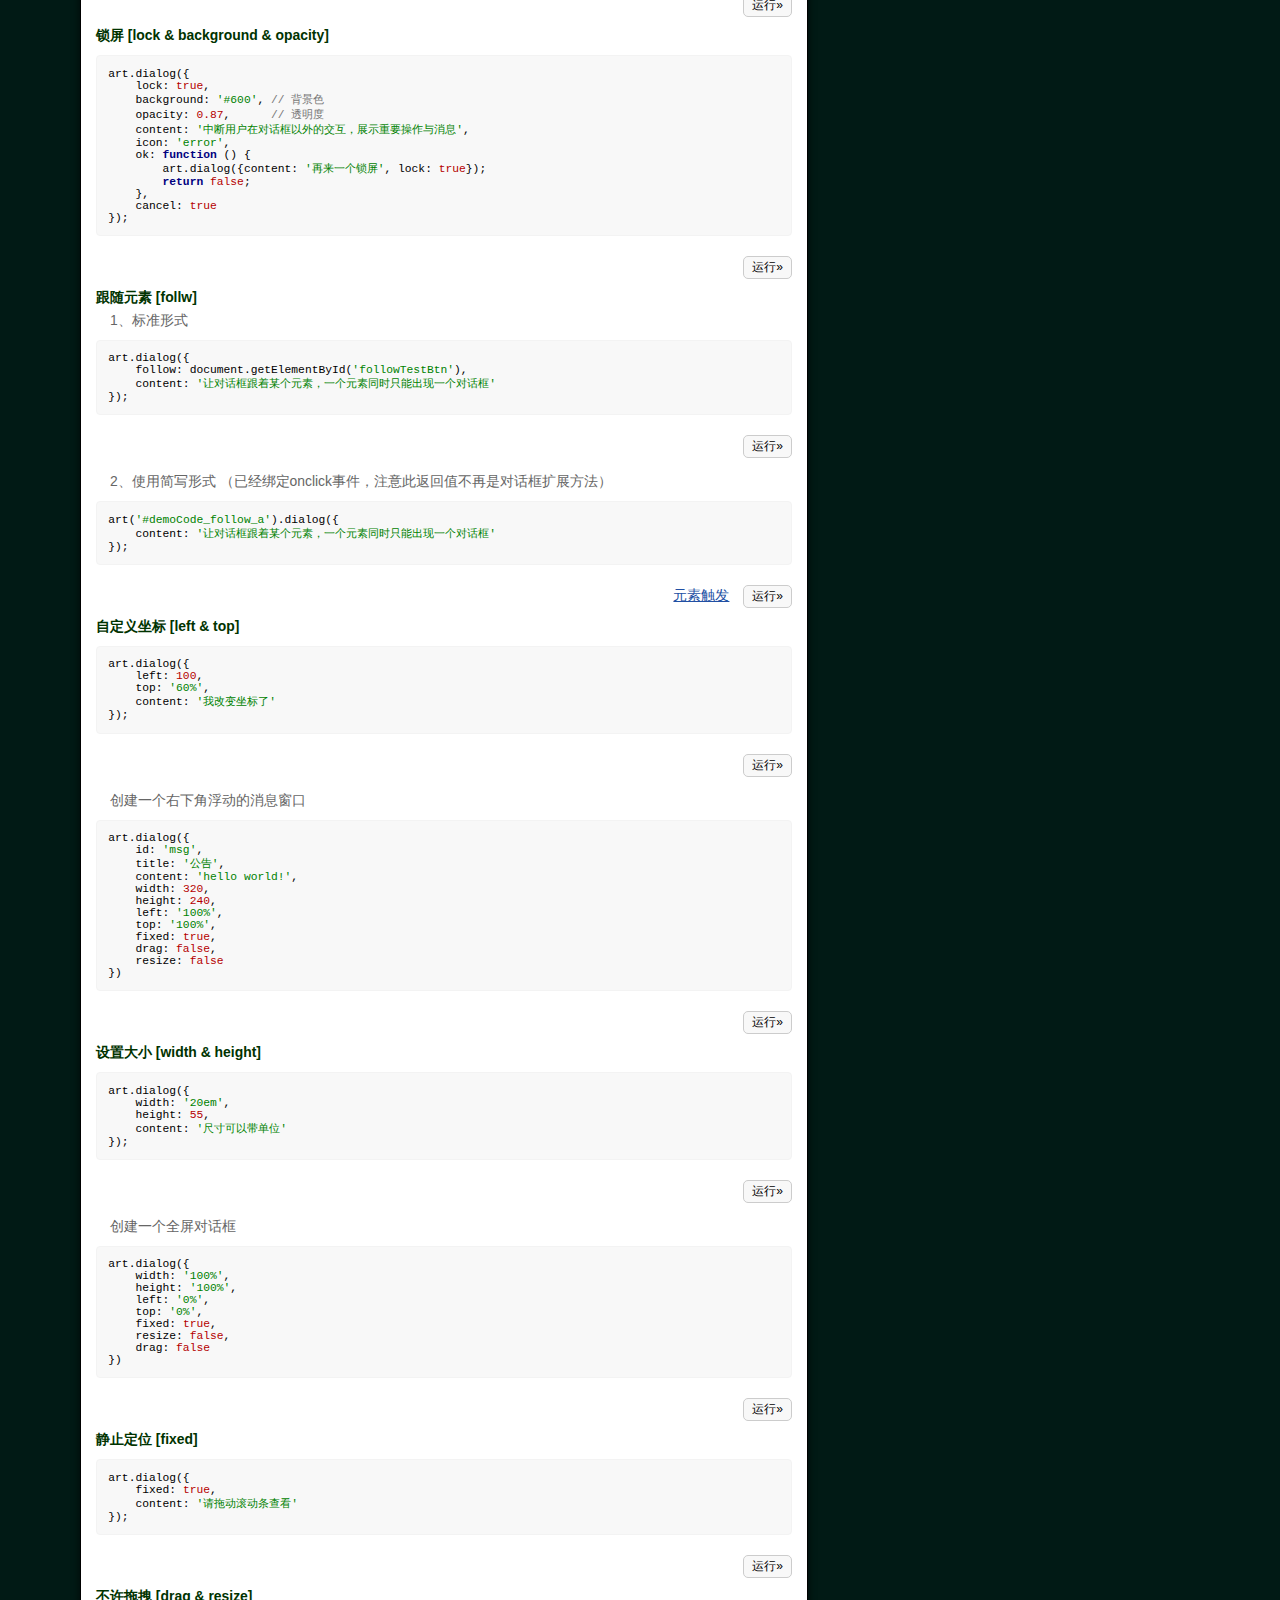
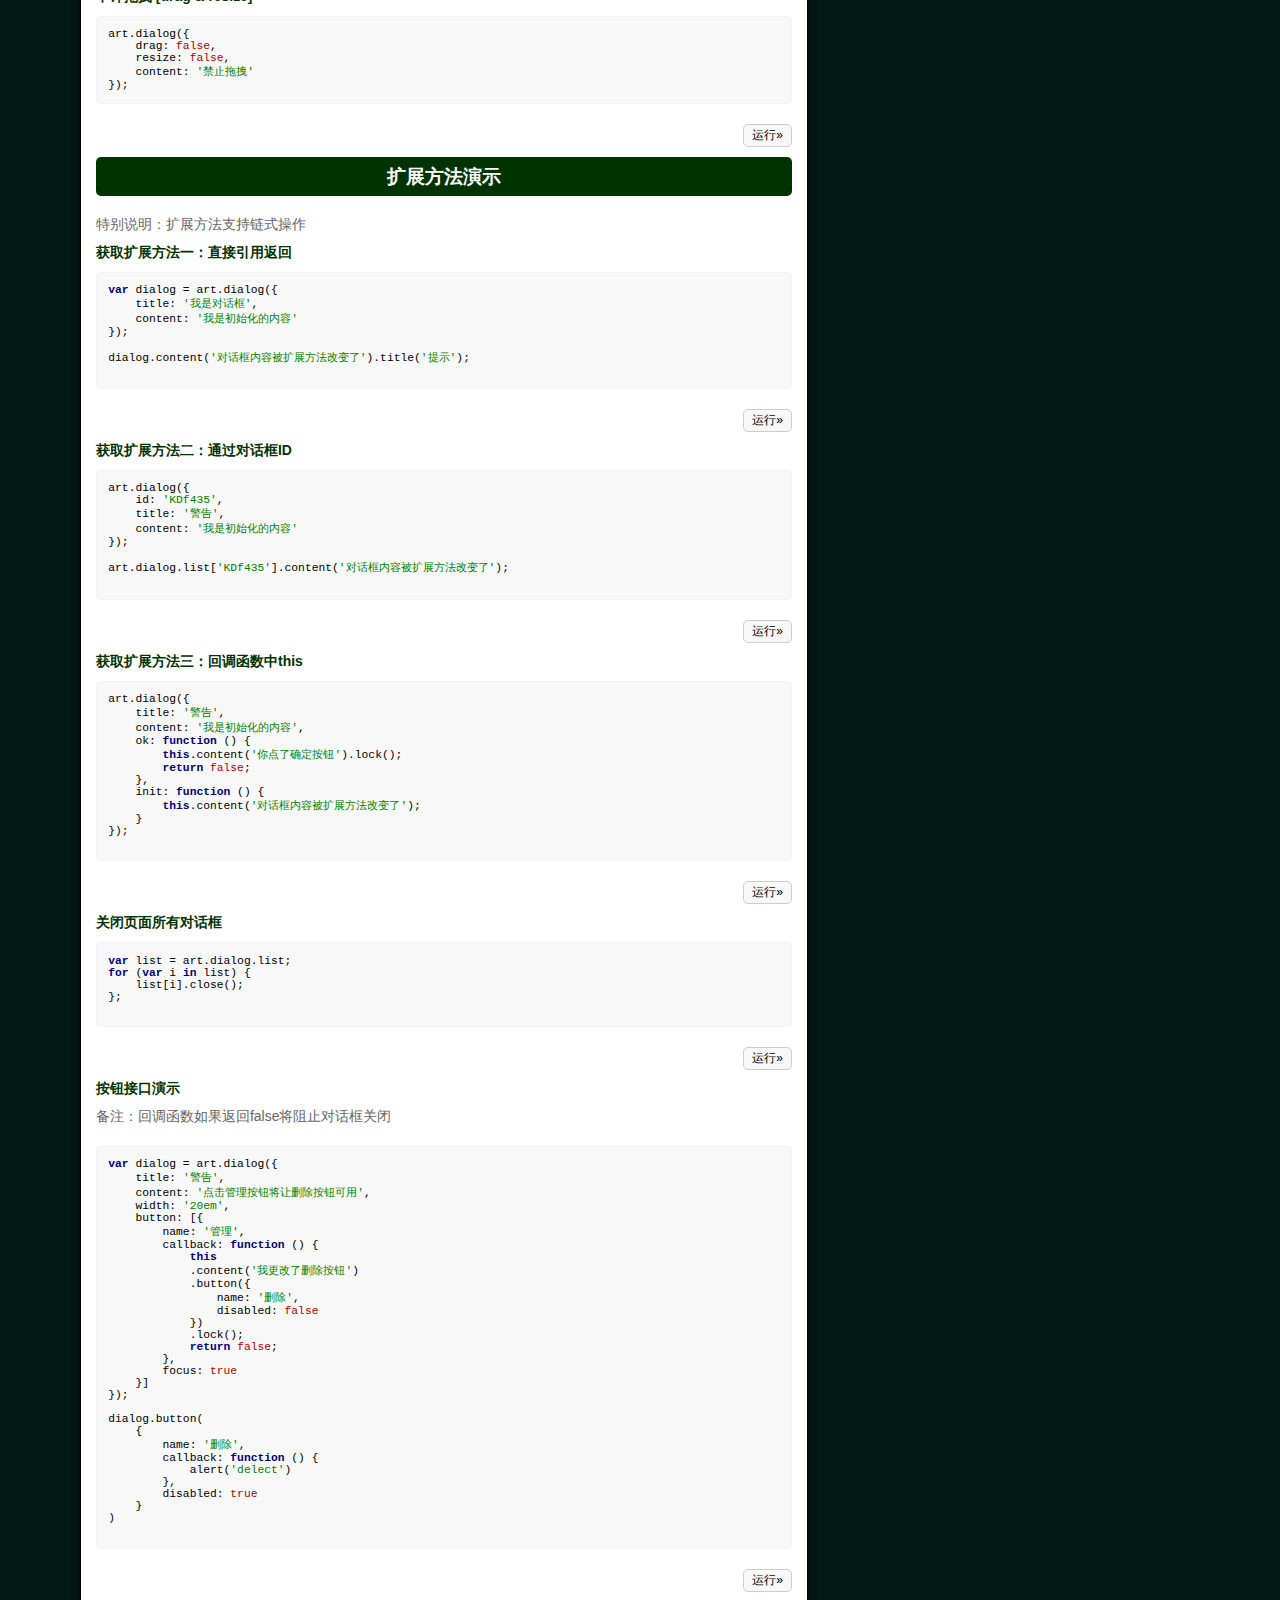
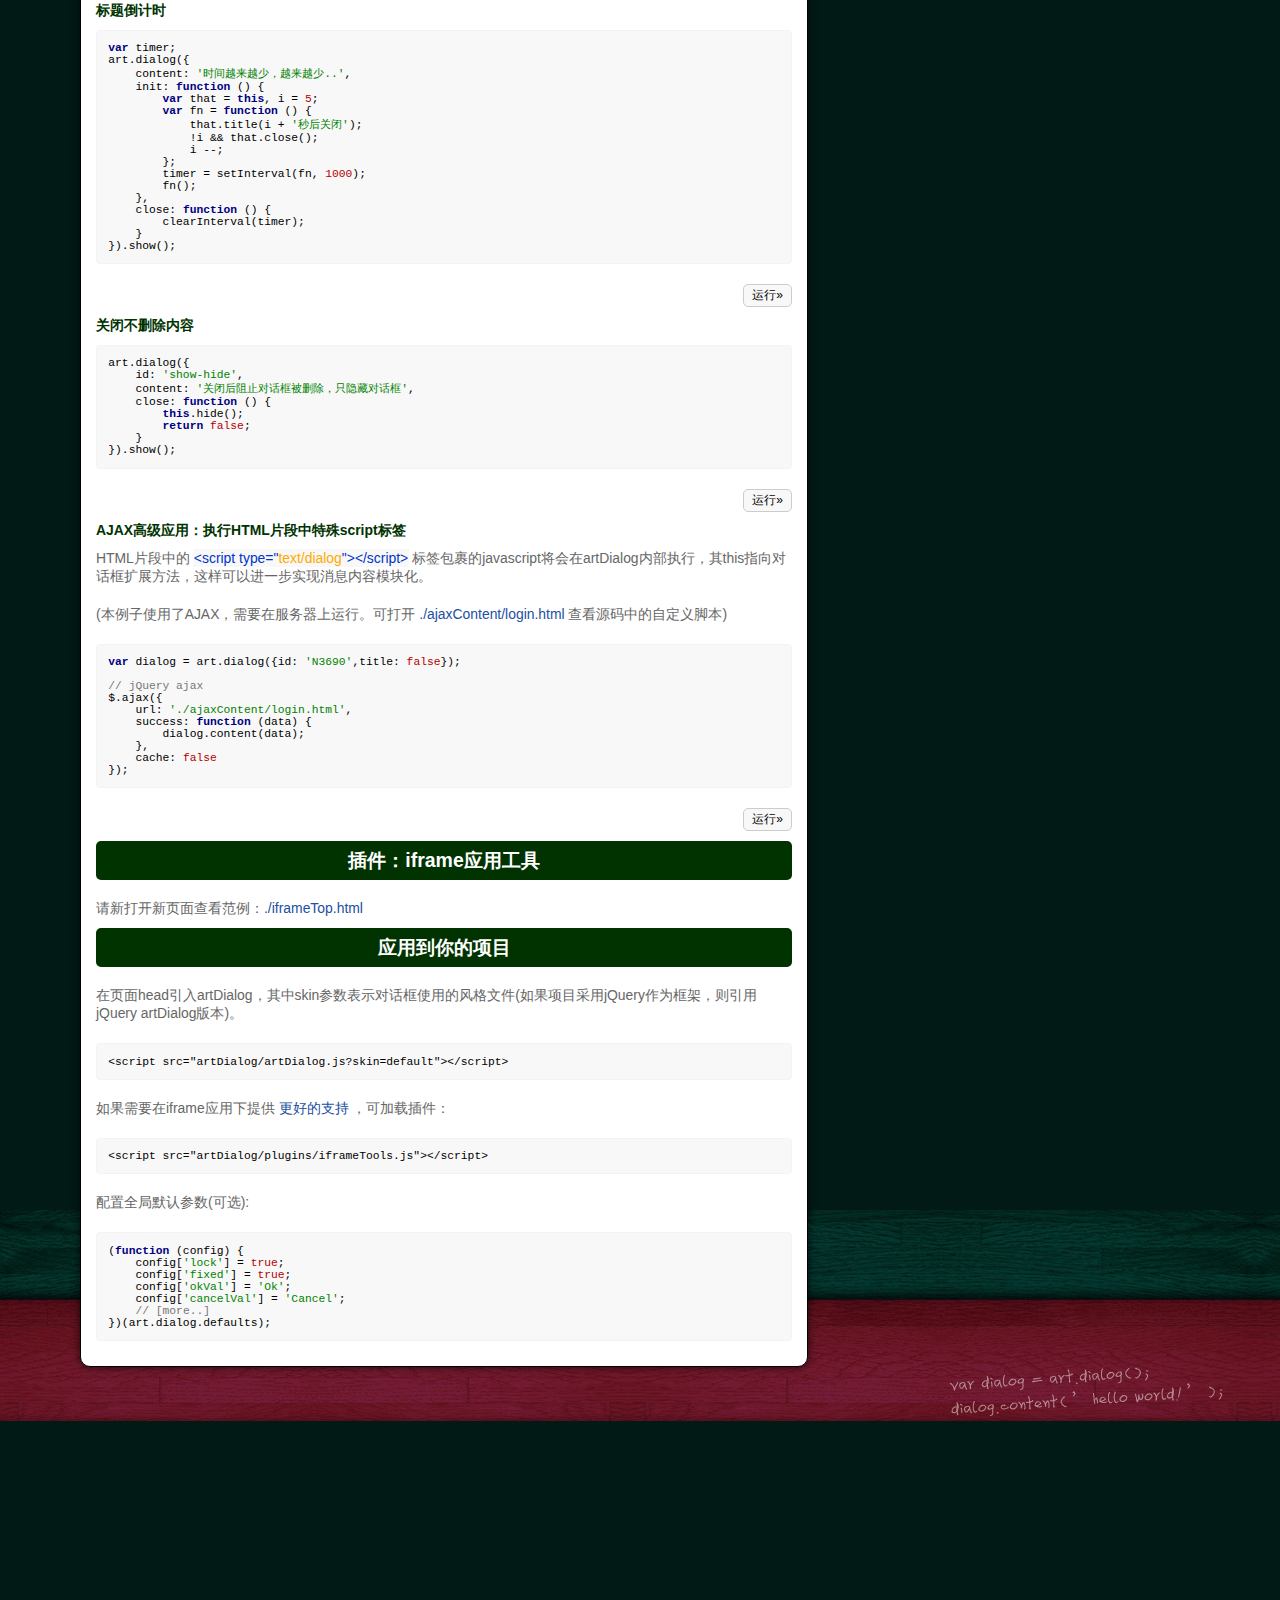
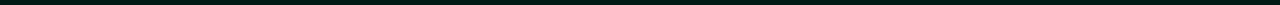
<file: src/TravelAgent.Web/TravelAgent.Web/artDialog/_doc/API.html>
﻿<!DOCTYPE html PUBLIC "-//W3C//DTD XHTML 1.0 Transitional//EN" "http://www.w3.org/TR/xhtml1/DTD/xhtml1-transitional.dtd">
<html xmlns="http://www.w3.org/1999/xhtml"><head>
<meta http-equiv="Content-Type" content="text/html; charset=utf-8" />
<title>artDialog</title>
<script>
// skin demo
(function() {
	var _skin, _jQuery;
	var _search = window.location.search;
	if (_search) {
		_skin = _search.split('demoSkin=')[1];
		_jQuery = _search.indexOf('jQuery=true') !== -1;
		if (_jQuery) document.write('<scr'+'ipt src="../jquery-1.6.2.min.js"></sc'+'ript>');
	};
	
	document.write('<scr'+'ipt src="../artDialog.source.js?skin=' + (_skin || 'default') +'"></sc'+'ript>');
	window._isDemoSkin = !!_skin;	
})();
</script>

<script src="demo.js"></script>
<script src="highlight/highlight.pack.js"></script>
<script src="highlight/languages/javascript.js"></script>
<script>
hljs.tabReplace = '    ';
hljs.initHighlightingOnLoad();
</script>
<link href="demo.css" rel="stylesheet" type="text/css" />
<link rel="stylesheet" href="highlight/styles/magula.css" />
</head>

<body>
<div id="doc">
  <div id="header">
    <h1 id="logo"><a href="../index.html">artDialog</a></h1>
    <ul id="nav" class="nav">
      <li><a href="../index.html" class="home">首页</a></li>
      <li><a href="./API.html" class="api">文档</a></li>
      <li><a href="./down.html" class="down">下载</a></li>
       <li><a href="./log.html" class="log">更新</a></li>
      <li><a href="./labs.html" class="labs">实验</a></li>
      <li><a href="./license.html" class="license">授权</a></li>
      |
      <li><a href="#" id="nav-skin">皮肤</a></li>
    </ul>
  </div>
  <div id="main">

    <h2 id="options">配置参数</h2>
    <table class="zebra">
      <colgroup>
      <col class="col1" />
      <col class="col2" />
      <col class="col3" />
      <col class="col4" />
      </colgroup>
      <thead>
        <tr>
          <th class="parameter">名称</th>
          <th class="type">类型</th>
          <th class="default">默认值</th>
          <th class="note">描述</th>
        </tr>
      </thead>
      <tbody>
        <tr>
          <th class="separate" colspan="4"><abbrev>内容</abbrev></th>
        </tr>
        <tr class="odd">
          <th><a href="#title">title</a></th>
          <td>String</td>
          <td>'消息'</td>
          <td>标题内容</td>
        </tr>
        <tr>
          <th rowspan="2"><a href="#content">content</a></th>
          <td>String</td>
          <td rowspan="2">'loading..'</td>
          <td rowspan="2">消息内容。<br />
            1、如果传入的是HTMLElement类型，如果是隐藏元素会给其设置display:block以显示该元素，其他属性与绑定的事件都会完整保留，对话框关闭后此元素又将恢复原来的display属性，并且重新插入原文档所在位置<br />
            2、如果没有设定content的值则会有loading的动画</td>
        </tr>
        <tr>
          <td>HTMLElement</td>
        </tr>
        <tr>
          <th class="separate" colspan="4"><abbrev>按钮</abbrev></th>
        </tr>
        <tr>
          <th rowspan="2"><a href="#ok">ok</a></th>
          <td>Function</td>
          <td rowspan="2">null</td>
          <td rowspan="2">确定按钮回调函数。<br />
            函数如果返回false将阻止对话框关闭；函数this指针指向内部api；如果传入true表示只显示有关闭功能的按钮</td>
        </tr>
        <tr>
          <td>Boolean</td>
        </tr>
        <tr class="odd">
          <th rowspan="2"><a href="#cancel">cancel</a></th>
          <td>Function</td>
          <td rowspan="2">null</td>
          <td rowspan="2">取消按钮回调函数。<br />
            函数如果返回false将阻止对话框关闭；函数this指针指向内部api；如果传入true表示只显示有关闭功能的按钮<br />
            对话框标题栏的关闭按钮其实就是取消按钮，只不过视觉不同罢了，点击同样触发cancel事件</td>
        </tr>
        <tr class="odd">
          <td>Boolean</td>
        </tr>
        <tr>
          <th><a href="#okText">okVal</a></th>
          <td>String</td>
          <td>'确定'</td>
          <td>"确定按钮"文字</td>
        </tr>
        <tr class="odd">
          <th><a href="#cancelText">cancelVal</a></th>
          <td>String</td>
          <td>'取消'</td>
          <td>"取消按钮"文字</td>
        </tr>
        <tr>
          <th><a href="#button">button</a></th>
          <td>Array</td>
          <td>null</td>
          <td>自定义按钮。<br />
            配置参数成员：
            <div>name —— 按钮名称</div>
            <div>callback —— 按下后执行的函数</div>
            <div>focus —— 是否聚焦点</div>
            <div>disabled —— 是否标记按钮为不可用状态（后续可使用扩展方法让其恢复可用状态）</div>
            <br />
            <div>示例：</div>
            参数如：[{name: '登录', callback: function () {}}, {name: '取消'}] 。注意点击按钮默认会触发按钮关闭动作，需要阻止触发关闭请让回调函数返回false</td>
        </tr>
        <tr>
          <th class="separate" colspan="4"><abbrev>尺寸</abbrev></th>
        </tr>
        <tr>
          <th rowspan="2"><a href="#width">width</a></th>
          <td>Number</td>
          <td rowspan="2">'auto'</td>
          <td rowspan="2">设置消息内容宽度，可以带单位。一般不需要设置此，对话框框架会自己适应内容。<br />
            如果设置为百分值单位，将会以根据浏览器可视范围作为基准，此时如果浏览器窗口大小被改变其也会进行相应的调整</td>
        </tr>
        <tr>
          <td>String</td>
        </tr>
        <tr class="odd">
          <th rowspan="2"><a href="#height">height</a></th>
          <td>Number</td>
          <td rowspan="2">'auto'</td>
          <td rowspan="2">设置消息内容高度，可以带单位。不建议设置此，而应该让内容自己撑开高度。<br />
            如果设置为百分值单位，将会以根据浏览器可视范围作为基准，此时如果浏览器窗口大小被改变其也会进行相应的调整</td>
        </tr>
        <tr class="odd">
          <td>String</td>
        </tr>
        <tr>
          <th class="separate" colspan="4"><abbrev>位置</abbrev></th>
        </tr>
        <tr>
          <th><a href="#fixed">fixed</a></th>
          <td>Boolean</td>
          <td>false</td>
          <td>开启静止定位。静止定位是css2.1的一个属性，它静止在浏览器某个地方不动，也不受滚动条拖动影响。（artDialog支持IE6 fixed）</td>
        </tr>
        <tr class="odd">
          <th rowspan="2"><a href="#follow">follow</a></th>
          <td>HTMLElement</td>
          <td rowspan="2">null</td>
          <td rowspan="2">让对话框依附在指定元素附近。<br />
            可传入元素ID名称，注意ID名称需要以“#”号作为前缀</td>
        </tr>
        <tr class="odd">
          <td>String</td>
        </tr>
        <tr>
          <th rowspan="2"><a href="#left">left</a></th>
          <td>Number</td>
          <td rowspan="2">'50%'</td>
          <td rowspan="2">相对于可视区域的X轴的坐标。<br />
           可以使用'0%' ~ '100%'作为相对坐标，如果浏览器窗口大小被改变其也会进行相应的调整</td>
        </tr>
        <tr>
          <td>String</td>
        </tr>
        <tr class="odd">
          <th rowspan="2"><a href="#top">top</a></th>
          <td>Number</td>
          <td rowspan="2">'38.2%'</td>
          <td rowspan="2">相对于可视区域的Y轴的坐标。<br />
            可以使用'0%' ~ '100%'作为相对坐标，如果浏览器窗口大小被改变其也会进行相应的调整</td>
        </tr>
        <tr class="odd">
          <td>String</td>
        </tr>
        <tr>
          <th class="separate" colspan="4">视觉</th>
        </tr>
        <tr>
          <th><a href="#lock">lock</a></th>
          <td>Boolean</td>
          <td>false</td>
          <td>开启锁屏。<br />
            中断用户对话框之外的交互，用于显示非常重要的操作/消息，所以不建议频繁使用它，它会让操作变得繁琐</td>
        </tr>
        <tr class="odd">
          <th><a href="#background">background</a></th>
          <td>String</td>
          <td>'#000'</td>
          <td>锁屏遮罩颜色</td>
        </tr>
        <tr>
          <th><a href="#opacity">opacity</a></th>
          <td>Number</td>
          <td>0.7</td>
          <td>锁屏遮罩透明度</td>
        </tr>
        <tr class="odd">
          <th><a href="#icon">icon</a></th>
          <td>String</td>
          <td>null</td>
          <td>定义消息图标。可定义“skins/icons/”目录下的图标名作为参数名（不包含后缀名）</td>
        </tr>
        <tr>
          <th><a href="#padding">padding</a></th>
          <td>String</td>
          <td>'20px 25px'</td>
          <td>内容与边界填充边距(即css padding)</td>
        </tr>
        <tr>
          <th class="separate" colspan="4"><abbrev>交互</abbrev></th>
        </tr>
        <tr>
          <th><a href="#time">time</a></th>
          <td>Number</td>
          <td>null</td>
          <td>设置对话框显示时间。以秒为单位</td>
        </tr>
        <tr class="odd">
          <th><a href="#resize">resize</a></th>
          <td>Boolean</td>
          <td>true</td>
          <td>是否允许用户调节尺寸</td>
        </tr>
        <tr>
          <th><a href="#drag">drag</a></th>
          <td>Boolean</td>
          <td>true</td>
          <td>是否允许用户拖动位置</td>
        </tr>
        <tr class="odd">
          <th><a href="#esc">esc</a></th>
          <td>Boolean</td>
          <td>true</td>
          <td>是否允许用户按Esc键关闭对话框</td>
        </tr>
        <tr>
          <th class="separate" colspan="4"><abbrev>高级</abbrev></th>
        </tr>
        <tr class="odd">
          <th rowspan="2"><a href="#id">id</a></th>
          <td>String</td>
          <td rowspan="2">null</td>
          <td rowspan="2">设定对话框唯一标识。用途：<br />
            1、防止重复弹出<br />
            2、定义id后可以使用art.dialog.list[youID]获取扩展方法</td>
        </tr>
        <tr class="odd">
          <td>Number</td>
        </tr>
        <tr>
          <th><a href="#zIndex">zIndex</a></th>
          <td>Number</td>
          <td>1987</td>
          <td>重置全局zIndex初始值。<br />
            用来改变对话框叠加高度。比如有时候配合外部浮动层UI组件，但是它们可能默认zIndex没有artDialog高，导致无法浮动到artDialog之上，这个时候你就可以给对话框指定一个较小的zIndex值。<br />
            请注意这是一个会影响到全局的配置，后续出现的对话框叠加高度将重新按此累加。</td>
        </tr>
        <tr class="odd">
          <th><a href="#init">init</a></th>
          <td>Function</td>
          <td>null</td>
          <td>对话框弹出后执行的函数</td>
        </tr>
        <tr>
          <th><a href="#close">close</a></th>
          <td>Function</td>
          <td>null</td>
          <td>对话框关闭前执行的函数。函数如果返回false将阻止对话框关闭。<br />
            请注意这不是关闭按钮的回调函数，无论何种方式关闭对话框，close都将执行。</td>
        </tr>
        <tr class="odd">
          <th><a href="#show">show</a></th>
          <td>Boolean</td>
          <td>true</td>
          <td>是否显示对话框</td>
        </tr>
      </tbody>
    </table>
    <h2 id="API">扩展方法</h2>
    <table class="zebra">
      <colgroup>
      <col class="col1" />
      <col class="col2" />
      <col class="col3" />
      </colgroup>
      <thead>
        <tr>
          <th class="name">名称</th>
          <th class="note" colspan="3">描述</th>
        </tr>
      </thead>
      <tbody>
        <tr>
          <th>close()</th>
          <td colspan="3">关闭对话框</td>
        </tr>
        <tr class="odd">
          <th>show()</th>
          <td colspan="3">显示对话框</td>
        </tr>
        <tr>
          <th>hide()</th>
          <td colspan="3">隐藏对话框</td>
        </tr>
        <tr>
          <th>title(value)</th>
          <td colspan="3">写入标题。无参数则返回标题容器元素</td>
        </tr>
        <tr>
          <th>content(value)</th>
          <td colspan="3">向消息容器中写入内容。参数支持字符串、DOM对象，无参数则返回内容容器元素</td>
        </tr>
        <tr class="odd">
          <th>button(arguments)</th>
          <td colspan="3">插入一个自定义按钮。<br />
            配置参数成员：
            <div>name —— 按钮名称</div>
            <div>callback —— 按下后执行的函数</div>
            <div>focus —— 是否聚焦点</div>
            <div>disabled —— 是否标记按钮为不可用状态（后续可使用扩展方法让其恢复可用状态）</div>
            <br />
            <div>示例：</div>
            <pre style="background:none; border:none 0;">button({
    name: '登录',
    focus: true,
    callback: function () {}
}, {
    name: '取消'
})</pre></td>
        </tr>
        <tr>
          <th>follow(element)</th>
          <td colspan="3">让对话框吸附到指定元素附近</td>
        </tr>
        <tr class="odd">
          <th>position(left, top)</th>
          <td colspan="3">重新定位对话框</td>
        </tr>
        <tr>
          <th>size(width, height)</th>
          <td colspan="3">重新设定对话框大小</td>
        </tr>
        <tr class="odd">
          <th>lock()</th>
          <td colspan="3">锁屏</td>
        </tr>
        <tr>
          <th>unlock()</th>
          <td colspan="3">解锁</td>
        </tr>
        <tr class="odd">
          <th>time(val)</th>
          <td colspan="3">定时关闭（单位秒）</td>
        </tr>
      </tbody>
    </table>
    <h2>配置参数演示</h2>
    <h3 id="content">内容 [content]</h3>
    <h4>1. 传入字符串</h4>
    <div id="demoCode_content">
      <pre><code class="javascript">art.dialog({
	content: '我支持HTML'
});</code></pre>
    </div>
    <p class="buttons">
      <button class="runCode" name="demoCode_content">运行&raquo;</button>
    </p>
    <h4>2. 传入HTMLElement</h4>
    <p>备注：1、元素不是复制而是完整移动到对话框中，所以原有的事件与属性都将会保留 2、如果隐藏元素被传入到对话框，会设置display:block属性显示该元素 3、对话框关闭的时候元素将恢复到原来在页面的位置，style display属性也将恢复</p>
    <div id="demoCode_content_DOM">
      <pre><code class="javascript">art.dialog({
    content: document.getElementById('demoCode_content_DOM'),
    id: 'EF893L'
});</code></pre>
    </div>
    <p class="buttons">
      <button class="runCode" name="demoCode_content_DOM">运行&raquo;</button>
    </p>
    <h3 id="title">标题 [title]</h3>
    <div id="demoCode_title">
      <pre><code class="javascript">art.dialog({
	title: 'hello world!'
});</code></pre>
    </div>
    <p class="buttons">
      <button class="runCode" name="demoCode_title">运行&raquo;</button>
    </p>
    <h3>确定取消按钮 [ok &amp; cancel]<span id="ok"></span><span id="cancel"></span><span id="okText"></span><span id="cancelText"></span></h3>
    <p>备注：回调函数this指向扩展接口，如果返回false将阻止对话框关闭</p>
    <div id="demoCode_yes_no">
      <pre><code class="javascript">art.dialog({
    content: '如果定义了回调函数才会出现相应的按钮',
    ok: function () {
    	this.title('3秒后自动关闭').time(3);
        return false;
    },
    cancelVal: '关闭',
    cancel: true //为true等价于function(){}
});</code></pre>
    </div>
    <p class="buttons">
      <button class="runCode" name="demoCode_yes_no">运行&raquo;</button>
    </p>
    <h3 id="button">自定义按钮 [button]</h3>
    <p>备注：回调函数this指向扩展接口，如果返回false将阻止对话框关闭；button参数对应的扩展方法名称也是"button"</p>
    <div id="demoCode_button">
      <pre><code class="javascript">art.dialog({
    id: 'testID',
    content: 'hello world!',
    button: [
        {
            name: '同意',
            callback: function () {
                this.content('你同意了').time(2);
                return false;
            },
            focus: true
        },
        {
            name: '不同意',
            callback: function () {
                alert('你不同意')
            }
        },
        {
            name: '无效按钮',
            disabled: true
        },
        {
            name: '关闭我'
        }
    ]
});</code></pre>
    </div>
    <p class="buttons">
      <button class="runCode" name="demoCode_button">运行&raquo;</button>
    </p>
    <h3 id="time">定时关闭的消息 [time]</h3>
    <div id="demoCode_time">
      <pre><code class="javascript">art.dialog({
    time: 2,
	content: '两秒后关闭'
});</code></pre>
    </div>
    <p class="buttons">
      <button class="runCode" name="demoCode_time">运行&raquo;</button>
    </p>
    <h3 id="id">防止重复弹出 [id]</h3>
    <div id="demoCode_id">
      <pre><code class="javascript">art.dialog({
    id: 'testID2',
	content: '再次点击运行看看'
});
art.dialog({id: 'testID2'}).title('3秒后关闭').time(3);
</code></pre>
    </div>
    <p class="buttons">
      <button class="runCode" name="demoCode_id">运行&raquo;</button>
    </p>
    <h3 id="icon">定义消息图标 [icon]</h3>
    <p>请查看skins/icons目录下的图标</p>
    <div id="demoCode_icon">
      <pre><code class="javascript">art.dialog({
	icon: 'succeed',
	content: '我可以定义消息图标哦'
});</code></pre>
    </div>
    <p class="buttons">
      <button class="runCode" name="demoCode_icon">运行&raquo;</button>
    </p>
    <h3 id="padding">内容与边界填充边距 [padding]</h3>
    <p>有时候并不需要默认的内容填充边距，如展示图片与视频</p>
    <div id="demoCode_padding">
      <pre><code class="javascript">art.dialog({
	padding: 0,
    title: '照片',
	content: '&lt;img src="./images/photo.jpg" width="379" height="500" /&gt;',
    lock: true
});</code></pre>
    </div>
    <p class="buttons">
      <button class="runCode" name="demoCode_padding">运行&raquo;</button>
    </p>
    <h3 id="lock">锁屏 [lock &amp; background &amp; opacity] <span id="background"></span><span id="opacity"></span><span id="duration"></span></h3>
    <div id="demoCode_lock">
      <pre><code class="javascript">art.dialog({
	lock: true,
    background: '#600', // 背景色
    opacity: 0.87,	// 透明度
	content: '中断用户在对话框以外的交互，展示重要操作与消息',
    icon: 'error',
	ok: function () {
		art.dialog({content: '再来一个锁屏', lock: true});
        return false;
	},
    cancel: true
});</code></pre>
    </div>
    <p class="buttons">
      <button class="runCode" name="demoCode_lock">运行&raquo;</button>
    </p>
    <h3 id="follow">跟随元素 [follw]</h3>
    <h4>1、标准形式</h4>
    <div id="demoCode_follow">
      <pre><code class="javascript">art.dialog({
	follow: document.getElementById('followTestBtn'),
	content: '让对话框跟着某个元素，一个元素同时只能出现一个对话框'
});</code></pre>
    </div>
    <p class="buttons">
      <button class="runCode" id="followTestBtn" title="id=followTestBtn" name="demoCode_follow">运行&raquo;</button>
    </p>
    <h4>2、使用简写形式 （已经绑定onclick事件，注意此返回值不再是对话框扩展方法）</h4>
    <div id="demoCode_follow_fn">
      <pre><code class="javascript">art('#demoCode_follow_a').dialog({
	content: '让对话框跟着某个元素，一个元素同时只能出现一个对话框'
});</code></pre>
    </div>
    <p class="buttons"><a href="javascript:alert('点击运行后再来点击我！');void(0)" id="demoCode_follow_a" style="margin-right:10px; text-decoration:underline">元素触发</a>
      <button class="runCode" id="followTestBtn" title="id=followTestBtn" name="demoCode_follow_fn">运行&raquo;</button>
    </p>
    <h3>自定义坐标 [left &amp; top]<span id="left"></span><span id="top"></span></h3>
    <div id="demoCode_position">
      <pre><code class="javascript">art.dialog({
    left: 100,
    top: '60%',
    content: '我改变坐标了'
});</code></pre>
    </div>
    <p class="buttons">
      <button class="runCode" name="demoCode_position">运行&raquo;</button>
    </p>
    <h4>创建一个右下角浮动的消息窗口</h4>
    <div id="demoCode_position2">
      <pre><code class="javascript">art.dialog({
    id: 'msg',
    title: '公告',
    content: 'hello world!',
    width: 320,
    height: 240,
    left: '100%',
    top: '100%',
    fixed: true,
    drag: false,
    resize: false
})</code></pre>
    </div>
    <p class="buttons">
      <button class="runCode" name="demoCode_position2">运行&raquo;</button>
    </p>
    <h3>设置大小 [width &amp; height]<span id="width"></span><span id="height"></span></h3>
    <div id="demoCode_size">
      <pre><code class="javascript">art.dialog({
	width: '20em',
    height: 55,
	content: '尺寸可以带单位'
});</code></pre>
    </div>
    <p class="buttons">
      <button class="runCode" name="demoCode_size">运行&raquo;</button>
    </p>
    <h4>创建一个全屏对话框</h4>
    <div id="demoCode_size_full">
      <pre><code class="javascript">art.dialog({
    width: '100%',
    height: '100%',
    left: '0%',
    top: '0%',
    fixed: true,
    resize: false,
    drag: false
})</code></pre>
    </div>
    <p class="buttons">
      <button class="runCode" name="demoCode_size_full">运行&raquo;</button>
    </p>
    <h3 id="fixed">静止定位 [fixed]</h3>
    <div id="demoCode_fixed">
      <pre><code class="javascript">art.dialog({
	fixed: true,
	content: '请拖动滚动条查看'
});</code></pre>
    </div>
    <p class="buttons">
      <button class="runCode" name="demoCode_fixed">运行&raquo;</button>
    </p>
    <h3 id="drag">不许拖拽 [drag &amp; resize] <span id="resize"></span></h3>
    <div id="demoCode_drag">
      <pre><code class="javascript">art.dialog({
    drag: false,
    resize: false,
	content: '禁止拖拽'
});</code></pre>
    </div>
    <p class="buttons">
      <button class="runCode" name="demoCode_drag">运行&raquo;</button>
    </p>

    <h2>扩展方法演示</h2>
    <p>特别说明：扩展方法支持链式操作</p>
    <h3>获取扩展方法一：直接引用返回</h3>
    <div id="demoCode_api_1">
      <pre><code class="javascript">var dialog = art.dialog({
	title: '我是对话框',
	content: '我是初始化的内容'
});
      
dialog.content('对话框内容被扩展方法改变了').title('提示');
      </code></pre>
    </div>
    <p class="buttons">
      <button class="runCode" name="demoCode_api_1">运行&raquo;</button>
    </p>
    <h3>获取扩展方法二：通过对话框ID</h3>
    <div id="demoCode_api_2">
      <pre><code class="javascript">art.dialog({
    id: 'KDf435',
    title: '警告',
    content: '我是初始化的内容'
});
      
art.dialog.list['KDf435'].content('对话框内容被扩展方法改变了');
      </code></pre>
    </div>
    <p class="buttons">
      <button class="runCode" name="demoCode_api_2">运行&raquo;</button>
    </p>

    <h3>获取扩展方法三：回调函数中this</h3>
    <div id="demoCode_api_3">
      <pre><code class="javascript">art.dialog({
    title: '警告',
    content: '我是初始化的内容',
    ok: function () {
        this.content('你点了确定按钮').lock();
        return false;
    },
    init: function () {
        this.content('对话框内容被扩展方法改变了');
    }
});
      </code></pre>
    </div>
    <p class="buttons">
      <button class="runCode" name="demoCode_api_3">运行&raquo;</button>
    </p>
    <h3>关闭页面所有对话框</h3>
    <div id="demoCode_api_4">
      <pre><code class="javascript">var list = art.dialog.list;
for (var i in list) {
	list[i].close();
};
      </code></pre>
    </div>
    <p class="buttons">
      <button class="runCode" name="demoCode_api_4">运行&raquo;</button>
    </p>
    <h3>按钮接口演示</h3>
    <p>备注：回调函数如果返回false将阻止对话框关闭</p>
    <div id="demoCode_api_button">
      <pre><code class="javascript">var dialog = art.dialog({
    title: '警告',
    content: '点击管理按钮将让删除按钮可用',
    width: '20em',
    button: [{
    	name: '管理',
        callback: function () {
            this
            .content('我更改了删除按钮')
            .button({
                name: '删除',
                disabled: false
            })
            .lock();
            return false;
        },
        focus: true
    }]
});

dialog.button(
    {
        name: '删除',
        callback: function () {
            alert('delect')
        },
        disabled: true
    }
)
      </code></pre>
    </div>
    <p class="buttons">
      <button class="runCode" name="demoCode_api_button">运行&raquo;</button>
    </p>
    <h3>标题倒计时</h3>
    <div id="demoCode_api_title">
      <pre><code class="javascript">var timer;
art.dialog({
	content: '时间越来越少，越来越少..',
	init: function () {
    	var that = this, i = 5;
        var fn = function () {
            that.title(i + '秒后关闭');
            !i && that.close();
            i --;
        };
		timer = setInterval(fn, 1000);
        fn();
	},
    close: function () {
    	clearInterval(timer);
    }
}).show();</code></pre>
    </div>
    <p class="buttons">
      <button class="runCode" name="demoCode_api_title">运行&raquo;</button>
    </p>
    <h3>关闭不删除内容</h3>
    <div id="demoCode_api_fn">
      <pre><code class="javascript">art.dialog({
	id: 'show-hide',
	content: '关闭后阻止对话框被删除，只隐藏对话框',
	close: function () {
		this.hide();
		return false;
	}
}).show();</code></pre>
    </div>
    <p class="buttons">
      <button class="runCode" name="demoCode_api_fn">运行&raquo;</button>
    </p>
    <h3>AJAX高级应用：执行HTML片段中特殊script标签</h3>
    <p>HTML片段中的<span style=" padding:1px; margin:0 3px; color:#03C; background:#F8F8F8">&lt;script type="<span style="color:#FFAA00">text/dialog</span>"&gt;&lt;/script&gt;</span>标签包裹的javascript将会在artDialog内部执行，其this指向对话框扩展方法，这样可以进一步实现消息内容模块化。 </p>
    <p>(本例子使用了AJAX，需要在服务器上运行。可打开 <a href="./ajaxContent/login.html" target="_blank">./ajaxContent/login.html</a> 查看源码中的自定义脚本)</p>
    <div id="demoCode_api_content">
      <pre><code class="javascript">var dialog = art.dialog({id: 'N3690',title: false});

// jQuery ajax   
$.ajax({
	url: './ajaxContent/login.html',
    success: function (data) {
		dialog.content(data);
    },
    cache: false
});
</code></pre>
    </div>
    <p class="buttons">
      <button class="runCode" name="demoCode_api_content">运行&raquo;</button>
    </p>
    <h2 id="plugin">插件：iframe应用工具</h2>
    <p>请新打开新页面查看范例：<a href="./iframeTop.html" target="_blank">./iframeTop.html</a></p>
    <h2 id="in">应用到你的项目</h2>
    <p>在页面head引入artDialog，其中skin参数表示对话框使用的风格文件(如果项目采用jQuery作为框架，则引用jQuery artDialog版本)。</p>
    <pre><code>&lt;script src="artDialog/artDialog.js?skin=default"&gt;&lt;/script&gt;</code></pre>
    <p>如果需要在iframe应用下提供 <a href="#plugin">更好的支持</a> ，可加载插件：</p>
    <pre><code>&lt;script src="artDialog/plugins/iframeTools.js"&gt;&lt;/script&gt;</code></pre>
    <p>配置全局默认参数(可选):</p>
    <pre><code class="javascript">(function (config) {
    config['lock'] = true;
    config['fixed'] = true;
    config['okVal'] = 'Ok';
    config['cancelVal'] = 'Cancel';
    // [more..]
})(art.dialog.defaults);
</code></pre>
  </div>
  <div id="footer"></div>
</div>
<script>_isDemoSkin && window._demoSkin && _demoSkin();</script>
</body>

</html>
</file>
<file: src/TravelAgent.Web/TravelAgent.Web/artDialog/_doc/demo.css>
@charset "utf-8";
body, div, dl, dt, dd, ul, ol, li, h1, h2, h3, h4, h5, h6, pre, code, form, fieldset, legend, input, button, textarea, p, blockquote, th, td { margin: 0; padding: 0; }
fieldset, img { border: 0; }
img { display:inline-block; }
:focus { outline: 0; }
address, caption, cite, code, dfn, em, strong, th, var, optgroup { font-style: normal; font-weight: normal; }
h1, h2, h3, h4, h5, h6 { font-size: 100%; font-weight: normal; }
abbr, acronym { border: 0; font-variant: normal; }
input, button, textarea, select, optgroup, option { font-family: inherit; font-size: inherit; font-style: inherit; font-weight: inherit; }
code, kbd, samp, tt { font-size:100%; }
input, button, textarea, select { *font-size: 100%;
}
ol, ul { list-style: none outside none; }
table { border-collapse: collapse; border-spacing: 0; }
caption, th { text-align: left; }
sup, sub { font-size: 100%; vertical-align: baseline; }
:link, :visited, ins { text-decoration: none; }
blockquote, q { quotes: none; }
blockquote:before, blockquote:after, q:before, q:after { content: ''; content: none; }
pre { padding:1em; background-color:#F8F8F8; border:solid 1px #F3F3F3; -moz-border-radius: 4px; -webkit-border-radius: 4px; border-radius:4px; }
/**/
body { font-size:75%; color:#666; font-family:'Microsoft Yahei', Tahoma, Arial!important; font-family:'宋体', Tahoma, Arial; background:#011a15 url(images/bg.png) repeat-x left top; }
a { color:#214FA3; }
a:hover { text-decoration:underline; }
button {white-space: nowrap;}
* html #logo a { padding:5px 10px 30px 10px; font-size:36px; color:#FFF; font-weight:bold; }
html>body #logo a { display:block; margin-left:10px; height:60px; text-indent:-999em; overflow:hidden;  background:url(images/logo.png) no-repeat; }
#doc { height:100%; background:url(images/bottom.png) repeat-x 0 bottom; }
#header { height:40px; padding:30px 0; }
#logo { float:left; width:320px; }
#nav { float:left; margin-top:16px; margin-left:58px; background:#232323\9; background:rgba(0, 0, 0, .5); border-radius:5px; }
#nav li { margin:0; }
#nav li, #nav li a { display:inline-block; *zoom:1; *display:inline; }
#nav li a { margin:0 4px; padding:3px 6px; color:#FFF; font-size:1em; font-weight:bold; }
#nav li a.select { border-bottom:solid 1px #F00; background:#C72015; box-shadow:0 3px 5px rgba(255, 0, 0, .7); }

#header, #main, #footer { margin:0 80px; }
#main { min-height:640px\9;padding:15px;  position:relative; width:50em; font-size:1.16em; background:#FFF; -moz-border-radius: 10px; -webkit-border-radius: 10px; border-radius:10px; border: solid #000 1px; box-shadow:0 0 8px rgba(0, 0, 0, .7); }
@media screen and (min-width:0) {#main{min-height:640px;}}
#main .mainWrap { min-height:500px; _height:500px; }

#main .about { padding:2em; padding-top:3em; margin-bottom:15px; }
#main .about dd { margin:1em 0 1.5em 0; text-indent:0;  }
#main .about dt { height:2em; line-height:2em; font-size:14px; }
#main h2 { clear:both; font-size:1.4em; height:2em; margin-bottom:10px; line-height:2em; text-align:center; color:#FFF; background:#030; font-weight:bold; -moz-border-radius: 5px; -webkit-border-radius: 5px; border-radius:5px; }
#main .content { text-indent:2em; }
#main h3 { font-weight:bold; color:#003300; }
#main h3 span { font-weight:normal; color:#999; }
#main h4 { margin-top:5px; text-indent:1em; }
#main h3 em, #main h4 em { font-weight:normal; color:#F90; }
#main p { padding:10px 0; }
#main pre { margin:10px 0; *zoom:1; }
#main ul, ol { padding:5px; background-color:#F8F8F8; border:solid 1px #F3F3F3; -moz-border-radius: 5px; -webkit-border-radius: 5px; border-radius:5px; }
#main li { margin:10px; list-style: disc inside; }
#main .buttons { text-align:right; }
#main img { padding:5px; border:1px solid #F6F6F6; }
#main img:hover { border-color:#F0F0F0; }
#main button { font-size:12px; padding:2px 8px; background-color:#F8F8F8; border:solid 1px #CCC; -moz-border-radius: 5px; -webkit-border-radius: 5px; border-radius:5px; cursor:pointer; }
#main button:hover { background: #F5F5F5; }
#main strong { font-weight:bold; margin:0 3px; }
#main dl { margin:0 10px; }
#main dt { font-weight:bold; color:#003300; }
#main dl dd { margin:5px 20px; list-style:inside; text-indent:1em; }
.demoInfo p { padding:8px; }
/*行变色表格*/
table.zebra, .zebra th, .zebra td { border-width: 1px; border-style: solid; margin: 0; font-family:'Microsoft Yahei', Tahoma, Arial!important; font-family:'宋体', Tahoma, Arial; }
table.zebra { table-layout: fixed; width: 100%; margin-bottom: 6px; padding: 0 1px 1px 0; border-spacing: 0; border-collapse: separate; *border-collapse:collapse; border-color: #abb8ce; background: #EDEDED; }
.zebra th { padding: 5px 4px; font-weight: bold; border-color: #f8f8f8 #abb8ce #abb8ce #f8f8f8; text-align: left; text-shadow: 1px 1px 0 #e4edfb; vertical-align: middle; background: #d0dbee; }
.zebra thead th { text-align:center; }
.zebra th strong { color:#FFAA00; border-bottom:1px dashed #FFAA00;  text-decoration:underline; }
.zebra td { padding:0; }
.zebra th.separate { text-align:center; border-color: #E1F196 #AECD1B #AECD1B #F3FAD6; background-color: #f3f7fd; }
.zebra td { padding: 4px; font: 12px/18px Consolas, "Courier New", Courier, monospace; text-align: left; vertical-align: top; }
.zebra td { border-color: #f8f8f8 #abb8ce #abb8ce #f8f8f8; background: #e0e8f5; }
.zebra tr.odd th { background: #dbe4f4; }
.zebra tr.odd td { background: #e6eef9; }
.zebra br { margin-bottom:1.8em; }
table.zebra .parameter, table.zebra .type, table.zebra .default { width:7em; }
html>body #footer { margin:0 0 0 auto; width:331px; height:54px; background:url(images/text.png) no-repeat; }
</file>
<file: src/TravelAgent.Web/TravelAgent.Web/artDialog/_doc/highlight/styles/magula.css>
﻿/*
Description: Magula style for highligh.js
Author: Ruslan Keba <rukeba@gmail.com>
Website: http://rukeba.com/
Version: 1.0
Date: 2009-01-03
Music: Aphex Twin / Xtal
*/


pre code, pre .ruby .subst, pre .lisp .title { color: black; }
pre .string, pre .title, pre .parent, pre .tag .attribute .value, pre .rules .value, pre .rules .value .number, pre .preprocessor, pre .ruby .symbol, pre .ruby .symbol .string, pre .ruby .symbol .keyword, pre .ruby .symbol .keymethods, pre .instancevar, pre .aggregate, pre .template_tag, pre .django .variable, pre .smalltalk .class, pre .addition, pre .flow, pre .stream, pre .bash .variable, pre .apache .cbracket { color: #008200; }
pre .comment, pre .annotation, pre .template_comment, pre .diff .header, pre .chunk { color: #777; }
pre .number, pre .date, pre .regexp, pre .literal, pre .smalltalk .symbol, pre .smalltalk .char, pre .change, pre .tex .special { color: #B50000; }
pre .label, pre .javadoc, pre .ruby .string, pre .decorator, pre .filter .argument, pre .localvars, pre .array, pre .attr_selector, pre .pseudo, pre .pi, pre .doctype, pre .deletion, pre .envvar, pre .shebang, pre .apache .sqbracket, pre .nginx .built_in, pre .tex .formula { color: #00e; }
pre .keyword, pre .id, pre .phpdoc, pre .title, pre .built_in, pre .aggregate, pre .smalltalk .class, pre .winutils, pre .bash .variable, pre .apache .tag, pre .xml .tag, pre .xml .title, pre .tex .command { font-weight: bold; color: navy; }
pre .nginx .built_in { font-weight: normal; }
pre .html .css, pre .html .javascript, pre .html .vbscript, pre .tex .formula { opacity: 0.5; }
/* --- */
pre .apache .tag { font-weight: bold; color: blue; }
</file>
